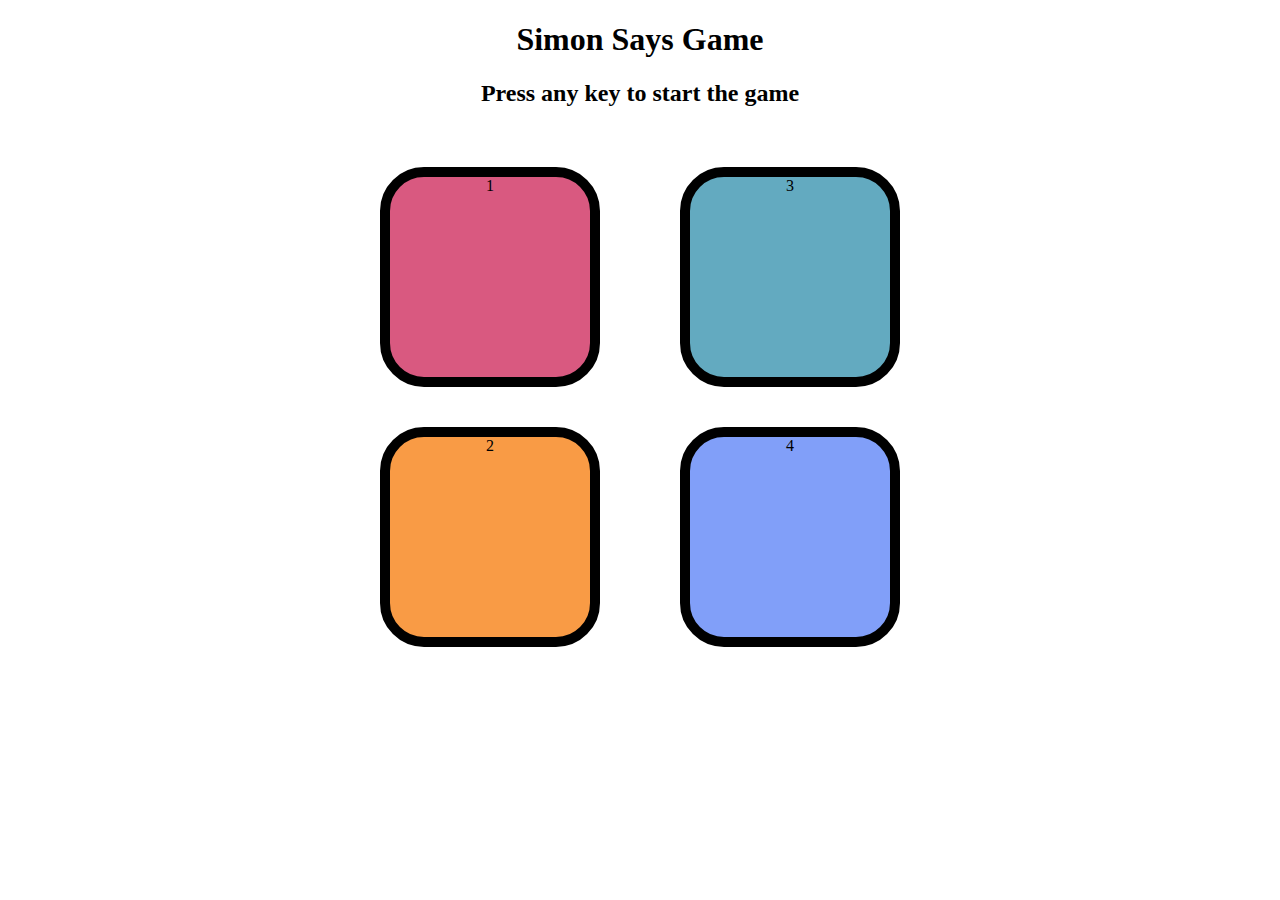
<file: SimonSays/index.html>
<!DOCTYPE html>
<html lang="en">
<head>
    <meta charset="UTF-8">
    <meta name="viewport" content="width=device-width, initial-scale=1.0">
    <title>Simon Says Game</title>
    <link rel="stylesheet" href="style.css">
</head>
<body>
    <h1>Simon Says Game</h1>
    <h2>Press any key to start the game </h2>

    <div class="btn-container">
        <div class="line-one"><div class="btn red" type="button" id="red">1</div>
                            <div class="btn yellow" type="button" id="yellow">2</div>
        </div>
        <div class="line-two"><div class="btn green" type="button" id="green">3</div>
        <div class="btn purple" type="button" id="purple">4</div></div>
        

    </div>
    <script src="app.js"></script>
</body>
</html>
</file>
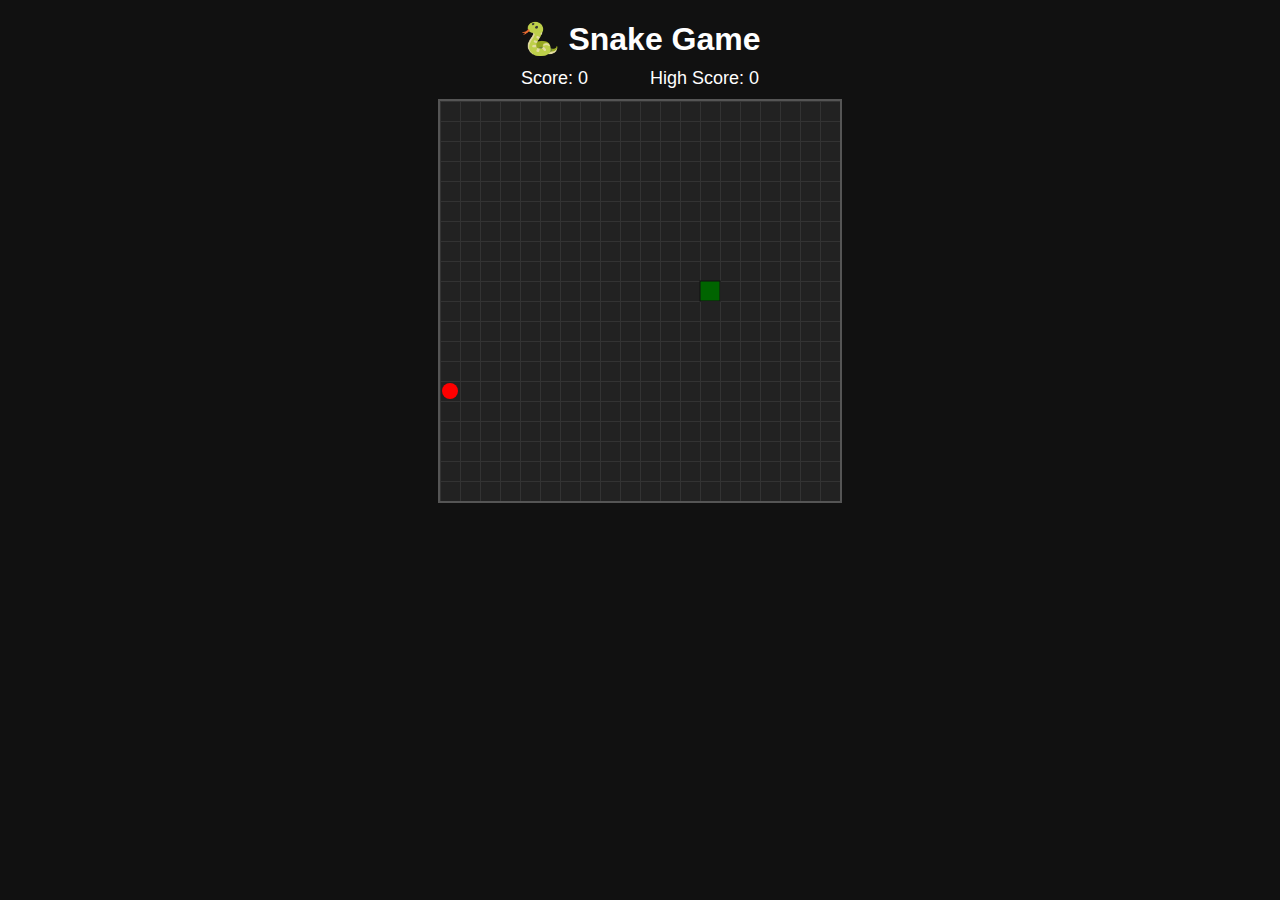
<file: SnakeGame/index.html>
<!DOCTYPE html>
<html lang="en">
<head>
  <meta charset="UTF-8" />
  <meta name="viewport" content="width=device-width, initial-scale=1.0"/>
  <title>Snake Game</title>
  <link rel="stylesheet" href="style.css"/>
</head>
<body>
  <h1>🐍 Snake Game</h1>
  <div class="scoreboard">
    <span id="score">Score: 0</span>
    <span id="highscore">High Score: 0</span>
  </div>

  <canvas id="gameCanvas" width="400" height="400"></canvas>
  
  <div id="gameOverScreen" class="hidden">
    <p>Game Over!</p>
    <p>Press <strong>Space</strong> or <button id="restartBtn">Restart</button></p>
  </div>

  <script src="script.js"></script>
</body>
</html>
</file>
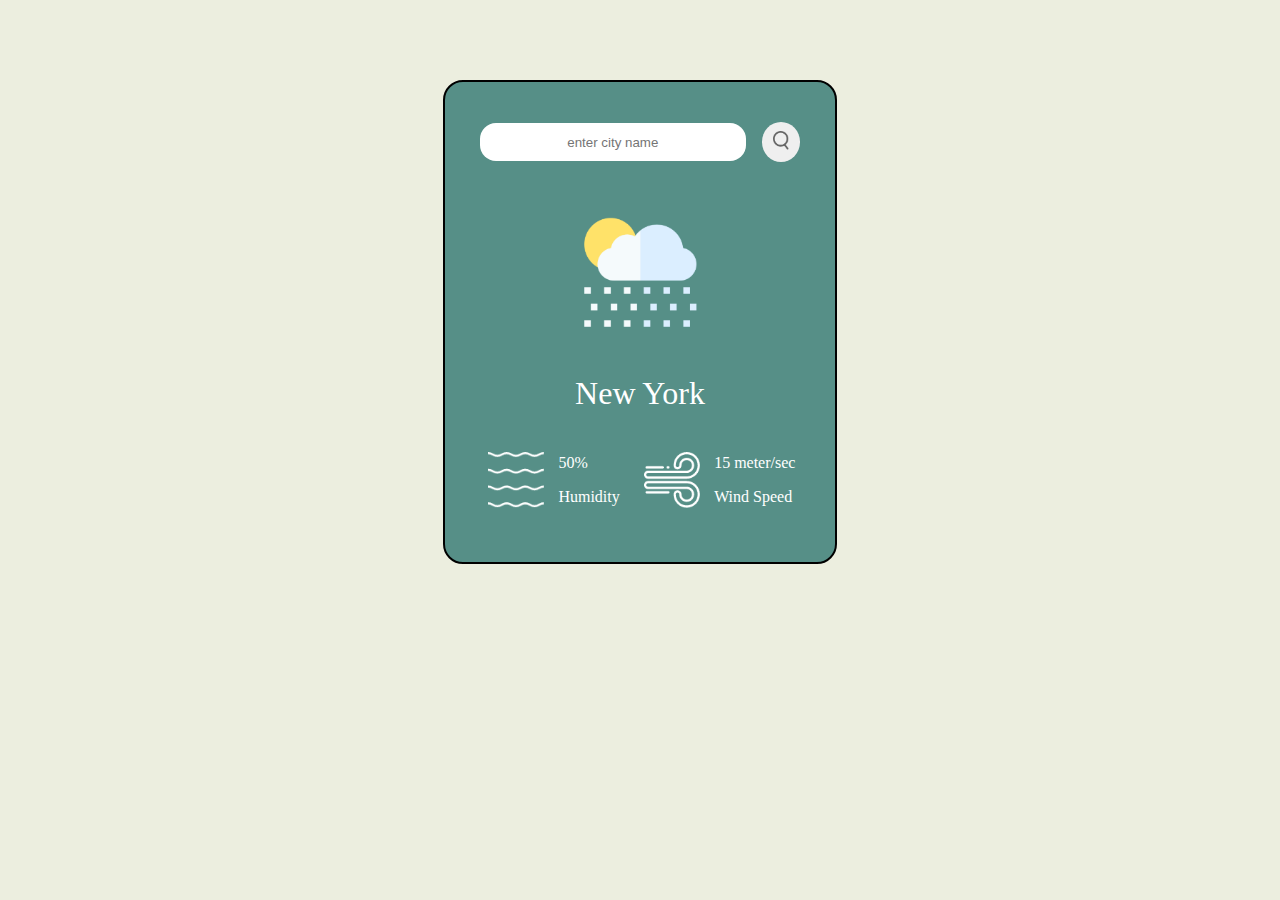
<file: weather/index.html>
<!DOCTYPE html>
<html lang="en">
<head>
    <meta charset="UTF-8">
    <meta name="viewport" content="width=device-width, initial-scale=1.0">
    <title>Weather App</title>
    <link rel="stylesheet" href="style.css">
</head>
<body>
    <div class="weather-div">
        <div class="search">
            <input type="text" placeholder="enter city name" spellcheck="false" id="search-box">
            <button class="search-button"><img src="images/search.png" alt="search"></button>
        </div>
        <div class="weather-info">
            <img src="images/rain.png" alt="" class="weather-icon">
            <h1 class="temp"></h1>
            <h2 class="city">New York</h2>
            <div class="details">
                <div class="col">
                    <img src="images/humidity.png" alt="">
                    <div class="humidity">
                        <p class="humidity-value">50%</p>
                        <p>Humidity</p>
                    </div>
                </div>
                <div class="col">
                    <img src="images/wind.png" alt="">
                    <div class="wind">
                        <p class="wind-value">15 meter/sec</p>
                        <p>Wind Speed</p>
                    </div>
                </div>
            </div>
        </div>
    </div>
</body>
<script src="first.js"></script>
</html>
</file>
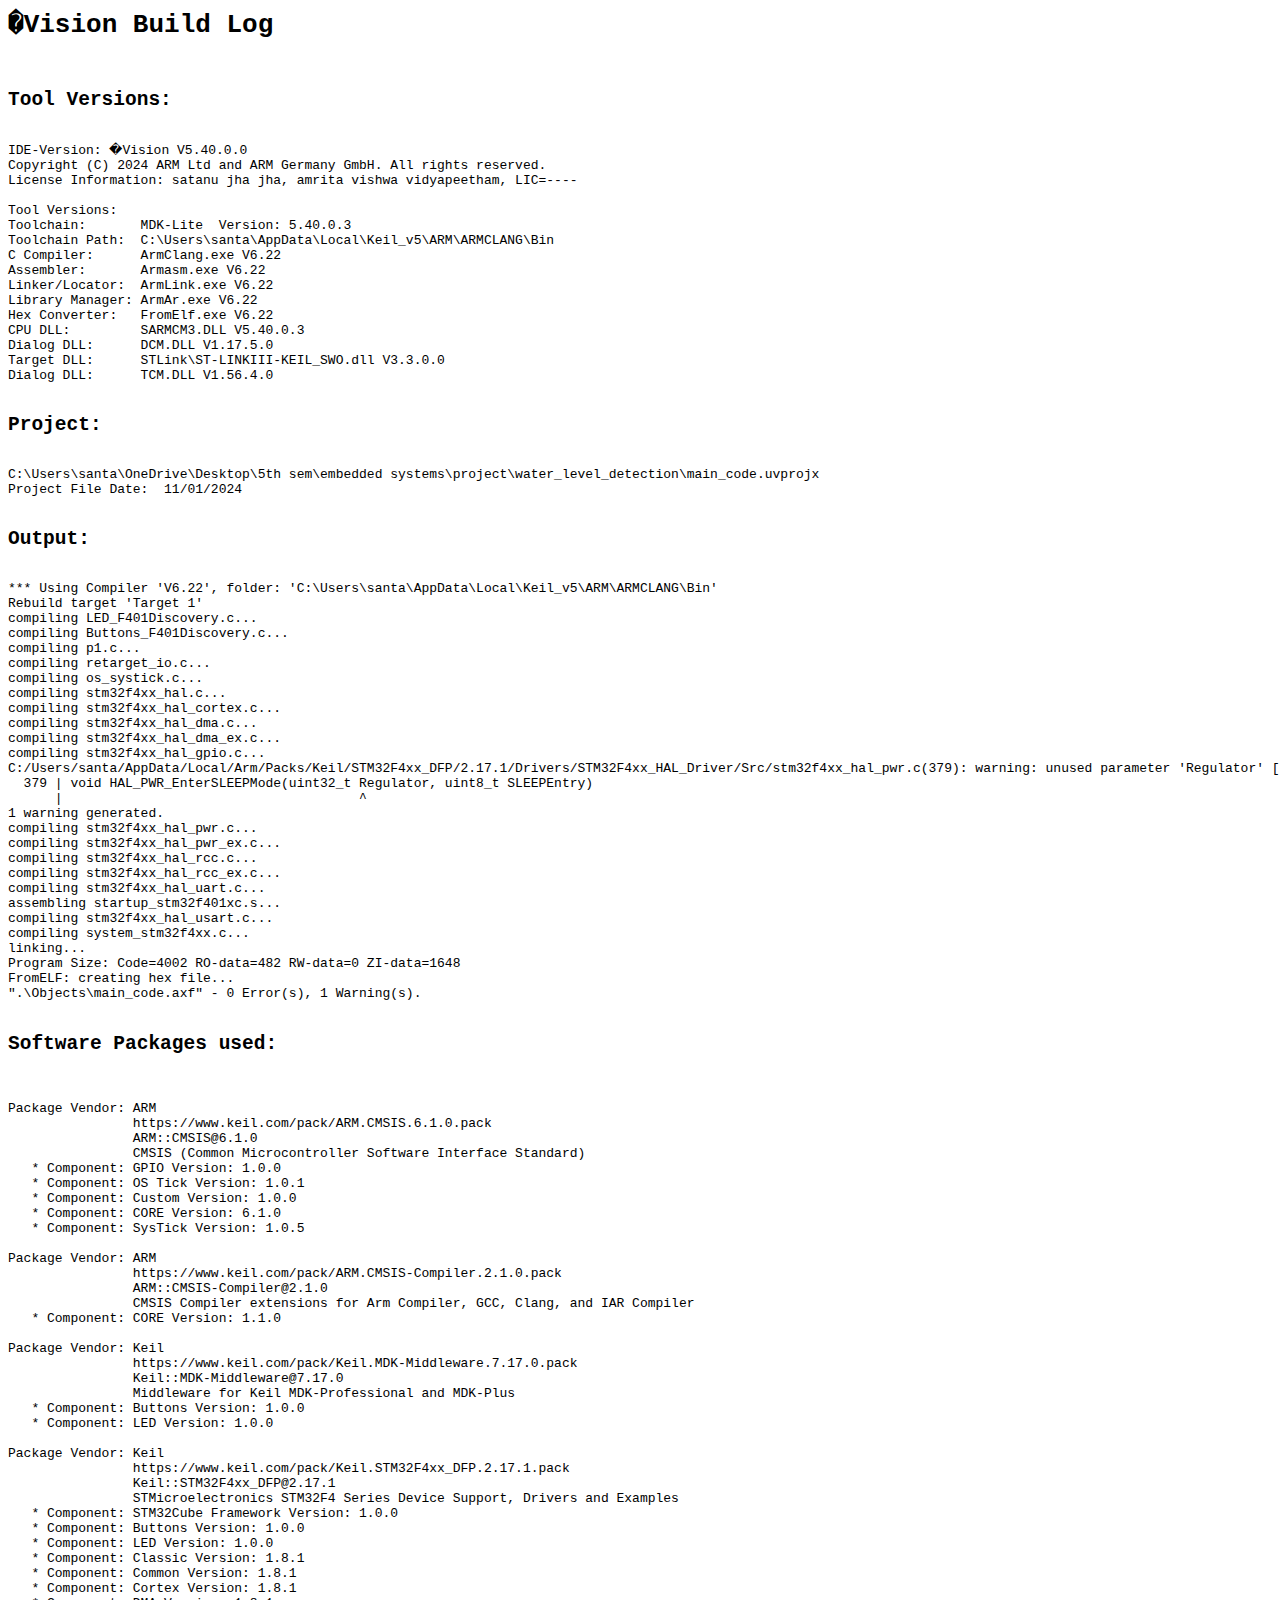
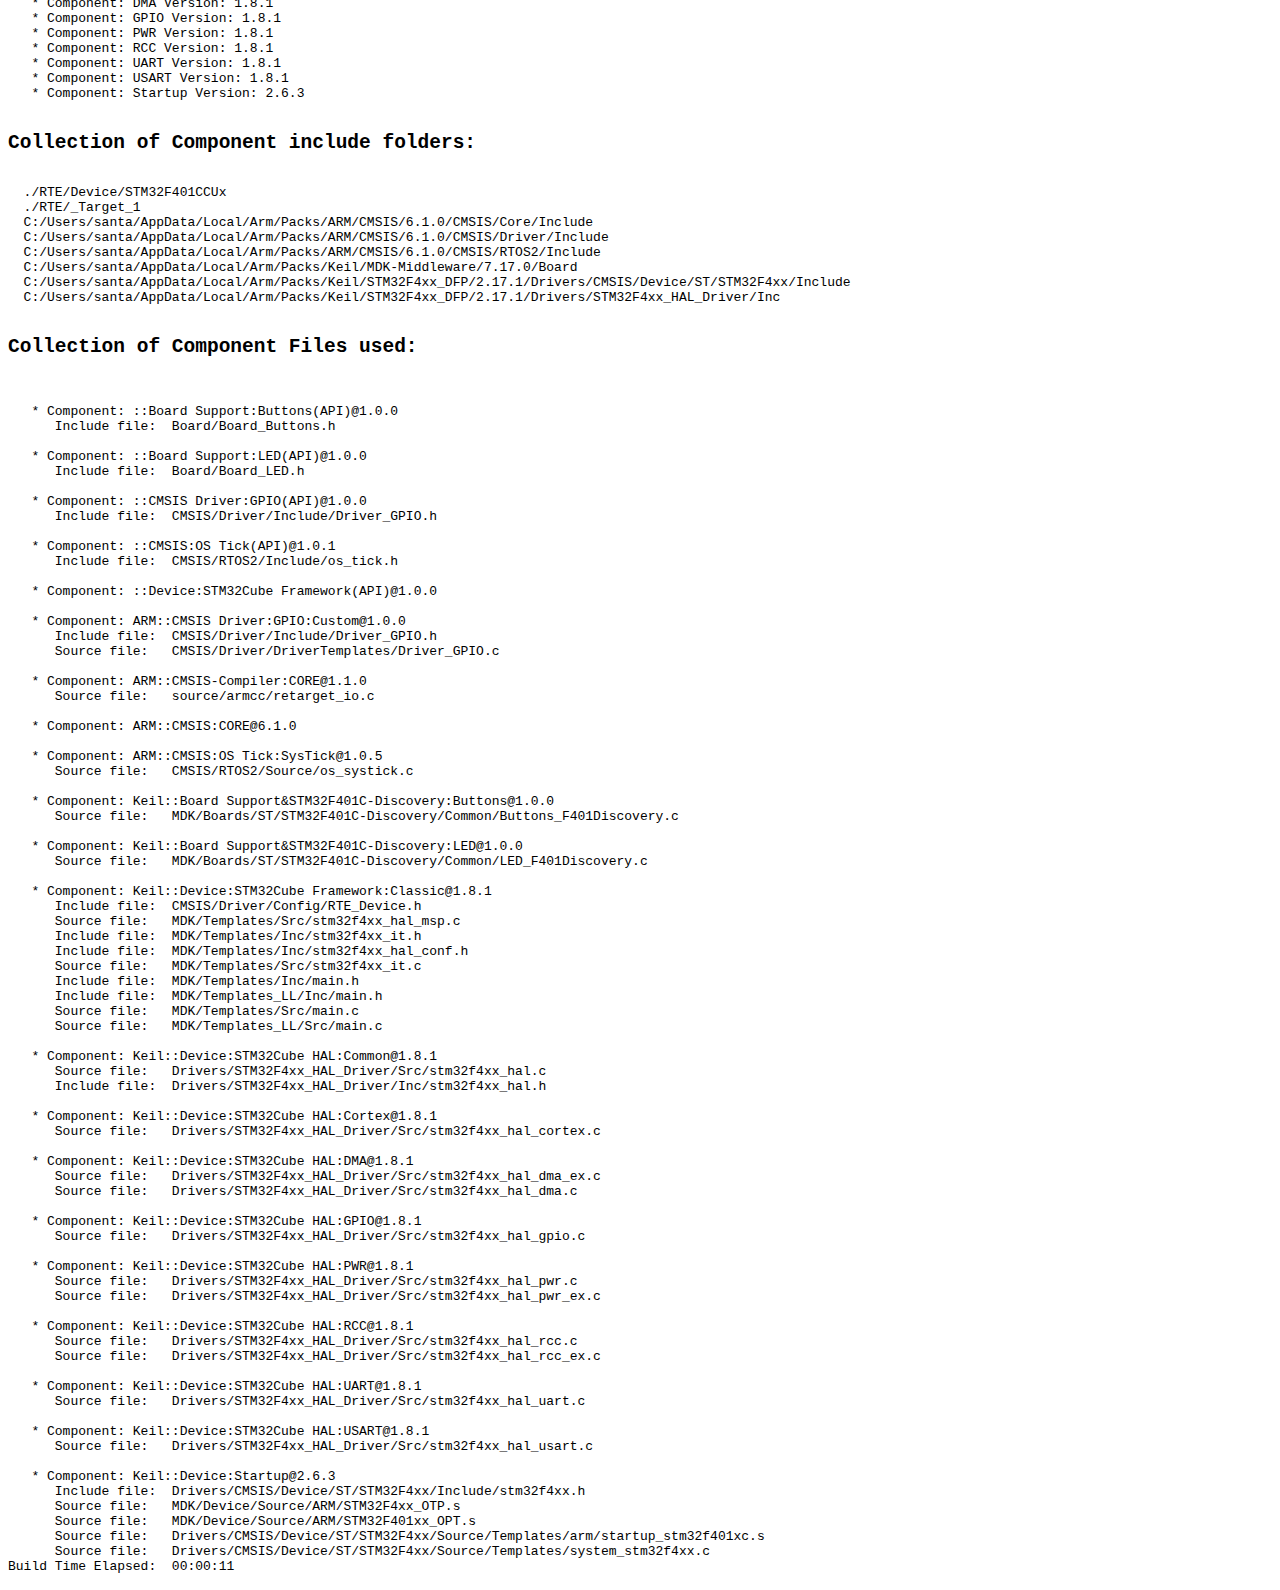
<file: WaterManagementSystem/Objects/main_code.build_log.htm>
<html>
<body>
<pre>
<h1>�Vision Build Log</h1>
<h2>Tool Versions:</h2>
IDE-Version: �Vision V5.40.0.0
Copyright (C) 2024 ARM Ltd and ARM Germany GmbH. All rights reserved.
License Information: satanu jha jha, amrita vishwa vidyapeetham, LIC=----
 
Tool Versions:
Toolchain:       MDK-Lite  Version: 5.40.0.3
Toolchain Path:  C:\Users\santa\AppData\Local\Keil_v5\ARM\ARMCLANG\Bin
C Compiler:      ArmClang.exe V6.22
Assembler:       Armasm.exe V6.22
Linker/Locator:  ArmLink.exe V6.22
Library Manager: ArmAr.exe V6.22
Hex Converter:   FromElf.exe V6.22
CPU DLL:         SARMCM3.DLL V5.40.0.3
Dialog DLL:      DCM.DLL V1.17.5.0
Target DLL:      STLink\ST-LINKIII-KEIL_SWO.dll V3.3.0.0
Dialog DLL:      TCM.DLL V1.56.4.0
 
<h2>Project:</h2>
C:\Users\santa\OneDrive\Desktop\5th sem\embedded systems\project\water_level_detection\main_code.uvprojx
Project File Date:  11/01/2024

<h2>Output:</h2>
*** Using Compiler 'V6.22', folder: 'C:\Users\santa\AppData\Local\Keil_v5\ARM\ARMCLANG\Bin'
Rebuild target 'Target 1'
compiling LED_F401Discovery.c...
compiling Buttons_F401Discovery.c...
compiling p1.c...
compiling retarget_io.c...
compiling os_systick.c...
compiling stm32f4xx_hal.c...
compiling stm32f4xx_hal_cortex.c...
compiling stm32f4xx_hal_dma.c...
compiling stm32f4xx_hal_dma_ex.c...
compiling stm32f4xx_hal_gpio.c...
C:/Users/santa/AppData/Local/Arm/Packs/Keil/STM32F4xx_DFP/2.17.1/Drivers/STM32F4xx_HAL_Driver/Src/stm32f4xx_hal_pwr.c(379): warning: unused parameter 'Regulator' [-Wunused-parameter]
  379 | void HAL_PWR_EnterSLEEPMode(uint32_t Regulator, uint8_t SLEEPEntry)
      |                                      ^
1 warning generated.
compiling stm32f4xx_hal_pwr.c...
compiling stm32f4xx_hal_pwr_ex.c...
compiling stm32f4xx_hal_rcc.c...
compiling stm32f4xx_hal_rcc_ex.c...
compiling stm32f4xx_hal_uart.c...
assembling startup_stm32f401xc.s...
compiling stm32f4xx_hal_usart.c...
compiling system_stm32f4xx.c...
linking...
Program Size: Code=4002 RO-data=482 RW-data=0 ZI-data=1648  
FromELF: creating hex file...
".\Objects\main_code.axf" - 0 Error(s), 1 Warning(s).

<h2>Software Packages used:</h2>

Package Vendor: ARM
                https://www.keil.com/pack/ARM.CMSIS.6.1.0.pack
                ARM::CMSIS@6.1.0
                CMSIS (Common Microcontroller Software Interface Standard)
   * Component: GPIO Version: 1.0.0
   * Component: OS Tick Version: 1.0.1
   * Component: Custom Version: 1.0.0
   * Component: CORE Version: 6.1.0
   * Component: SysTick Version: 1.0.5

Package Vendor: ARM
                https://www.keil.com/pack/ARM.CMSIS-Compiler.2.1.0.pack
                ARM::CMSIS-Compiler@2.1.0
                CMSIS Compiler extensions for Arm Compiler, GCC, Clang, and IAR Compiler
   * Component: CORE Version: 1.1.0

Package Vendor: Keil
                https://www.keil.com/pack/Keil.MDK-Middleware.7.17.0.pack
                Keil::MDK-Middleware@7.17.0
                Middleware for Keil MDK-Professional and MDK-Plus
   * Component: Buttons Version: 1.0.0
   * Component: LED Version: 1.0.0

Package Vendor: Keil
                https://www.keil.com/pack/Keil.STM32F4xx_DFP.2.17.1.pack
                Keil::STM32F4xx_DFP@2.17.1
                STMicroelectronics STM32F4 Series Device Support, Drivers and Examples
   * Component: STM32Cube Framework Version: 1.0.0
   * Component: Buttons Version: 1.0.0
   * Component: LED Version: 1.0.0
   * Component: Classic Version: 1.8.1
   * Component: Common Version: 1.8.1
   * Component: Cortex Version: 1.8.1
   * Component: DMA Version: 1.8.1
   * Component: GPIO Version: 1.8.1
   * Component: PWR Version: 1.8.1
   * Component: RCC Version: 1.8.1
   * Component: UART Version: 1.8.1
   * Component: USART Version: 1.8.1
   * Component: Startup Version: 2.6.3

<h2>Collection of Component include folders:</h2>
  ./RTE/Device/STM32F401CCUx
  ./RTE/_Target_1
  C:/Users/santa/AppData/Local/Arm/Packs/ARM/CMSIS/6.1.0/CMSIS/Core/Include
  C:/Users/santa/AppData/Local/Arm/Packs/ARM/CMSIS/6.1.0/CMSIS/Driver/Include
  C:/Users/santa/AppData/Local/Arm/Packs/ARM/CMSIS/6.1.0/CMSIS/RTOS2/Include
  C:/Users/santa/AppData/Local/Arm/Packs/Keil/MDK-Middleware/7.17.0/Board
  C:/Users/santa/AppData/Local/Arm/Packs/Keil/STM32F4xx_DFP/2.17.1/Drivers/CMSIS/Device/ST/STM32F4xx/Include
  C:/Users/santa/AppData/Local/Arm/Packs/Keil/STM32F4xx_DFP/2.17.1/Drivers/STM32F4xx_HAL_Driver/Inc

<h2>Collection of Component Files used:</h2>

   * Component: ::Board Support:Buttons(API)@1.0.0
      Include file:  Board/Board_Buttons.h

   * Component: ::Board Support:LED(API)@1.0.0
      Include file:  Board/Board_LED.h

   * Component: ::CMSIS Driver:GPIO(API)@1.0.0
      Include file:  CMSIS/Driver/Include/Driver_GPIO.h

   * Component: ::CMSIS:OS Tick(API)@1.0.1
      Include file:  CMSIS/RTOS2/Include/os_tick.h

   * Component: ::Device:STM32Cube Framework(API)@1.0.0

   * Component: ARM::CMSIS Driver:GPIO:Custom@1.0.0
      Include file:  CMSIS/Driver/Include/Driver_GPIO.h
      Source file:   CMSIS/Driver/DriverTemplates/Driver_GPIO.c

   * Component: ARM::CMSIS-Compiler:CORE@1.1.0
      Source file:   source/armcc/retarget_io.c

   * Component: ARM::CMSIS:CORE@6.1.0

   * Component: ARM::CMSIS:OS Tick:SysTick@1.0.5
      Source file:   CMSIS/RTOS2/Source/os_systick.c

   * Component: Keil::Board Support&STM32F401C-Discovery:Buttons@1.0.0
      Source file:   MDK/Boards/ST/STM32F401C-Discovery/Common/Buttons_F401Discovery.c

   * Component: Keil::Board Support&STM32F401C-Discovery:LED@1.0.0
      Source file:   MDK/Boards/ST/STM32F401C-Discovery/Common/LED_F401Discovery.c

   * Component: Keil::Device:STM32Cube Framework:Classic@1.8.1
      Include file:  CMSIS/Driver/Config/RTE_Device.h
      Source file:   MDK/Templates/Src/stm32f4xx_hal_msp.c
      Include file:  MDK/Templates/Inc/stm32f4xx_it.h
      Include file:  MDK/Templates/Inc/stm32f4xx_hal_conf.h
      Source file:   MDK/Templates/Src/stm32f4xx_it.c
      Include file:  MDK/Templates/Inc/main.h
      Include file:  MDK/Templates_LL/Inc/main.h
      Source file:   MDK/Templates/Src/main.c
      Source file:   MDK/Templates_LL/Src/main.c

   * Component: Keil::Device:STM32Cube HAL:Common@1.8.1
      Source file:   Drivers/STM32F4xx_HAL_Driver/Src/stm32f4xx_hal.c
      Include file:  Drivers/STM32F4xx_HAL_Driver/Inc/stm32f4xx_hal.h

   * Component: Keil::Device:STM32Cube HAL:Cortex@1.8.1
      Source file:   Drivers/STM32F4xx_HAL_Driver/Src/stm32f4xx_hal_cortex.c

   * Component: Keil::Device:STM32Cube HAL:DMA@1.8.1
      Source file:   Drivers/STM32F4xx_HAL_Driver/Src/stm32f4xx_hal_dma_ex.c
      Source file:   Drivers/STM32F4xx_HAL_Driver/Src/stm32f4xx_hal_dma.c

   * Component: Keil::Device:STM32Cube HAL:GPIO@1.8.1
      Source file:   Drivers/STM32F4xx_HAL_Driver/Src/stm32f4xx_hal_gpio.c

   * Component: Keil::Device:STM32Cube HAL:PWR@1.8.1
      Source file:   Drivers/STM32F4xx_HAL_Driver/Src/stm32f4xx_hal_pwr.c
      Source file:   Drivers/STM32F4xx_HAL_Driver/Src/stm32f4xx_hal_pwr_ex.c

   * Component: Keil::Device:STM32Cube HAL:RCC@1.8.1
      Source file:   Drivers/STM32F4xx_HAL_Driver/Src/stm32f4xx_hal_rcc.c
      Source file:   Drivers/STM32F4xx_HAL_Driver/Src/stm32f4xx_hal_rcc_ex.c

   * Component: Keil::Device:STM32Cube HAL:UART@1.8.1
      Source file:   Drivers/STM32F4xx_HAL_Driver/Src/stm32f4xx_hal_uart.c

   * Component: Keil::Device:STM32Cube HAL:USART@1.8.1
      Source file:   Drivers/STM32F4xx_HAL_Driver/Src/stm32f4xx_hal_usart.c

   * Component: Keil::Device:Startup@2.6.3
      Include file:  Drivers/CMSIS/Device/ST/STM32F4xx/Include/stm32f4xx.h
      Source file:   MDK/Device/Source/ARM/STM32F4xx_OTP.s
      Source file:   MDK/Device/Source/ARM/STM32F401xx_OPT.s
      Source file:   Drivers/CMSIS/Device/ST/STM32F4xx/Source/Templates/arm/startup_stm32f401xc.s
      Source file:   Drivers/CMSIS/Device/ST/STM32F4xx/Source/Templates/system_stm32f4xx.c
Build Time Elapsed:  00:00:11
</pre>
</body>
</html>
</file>
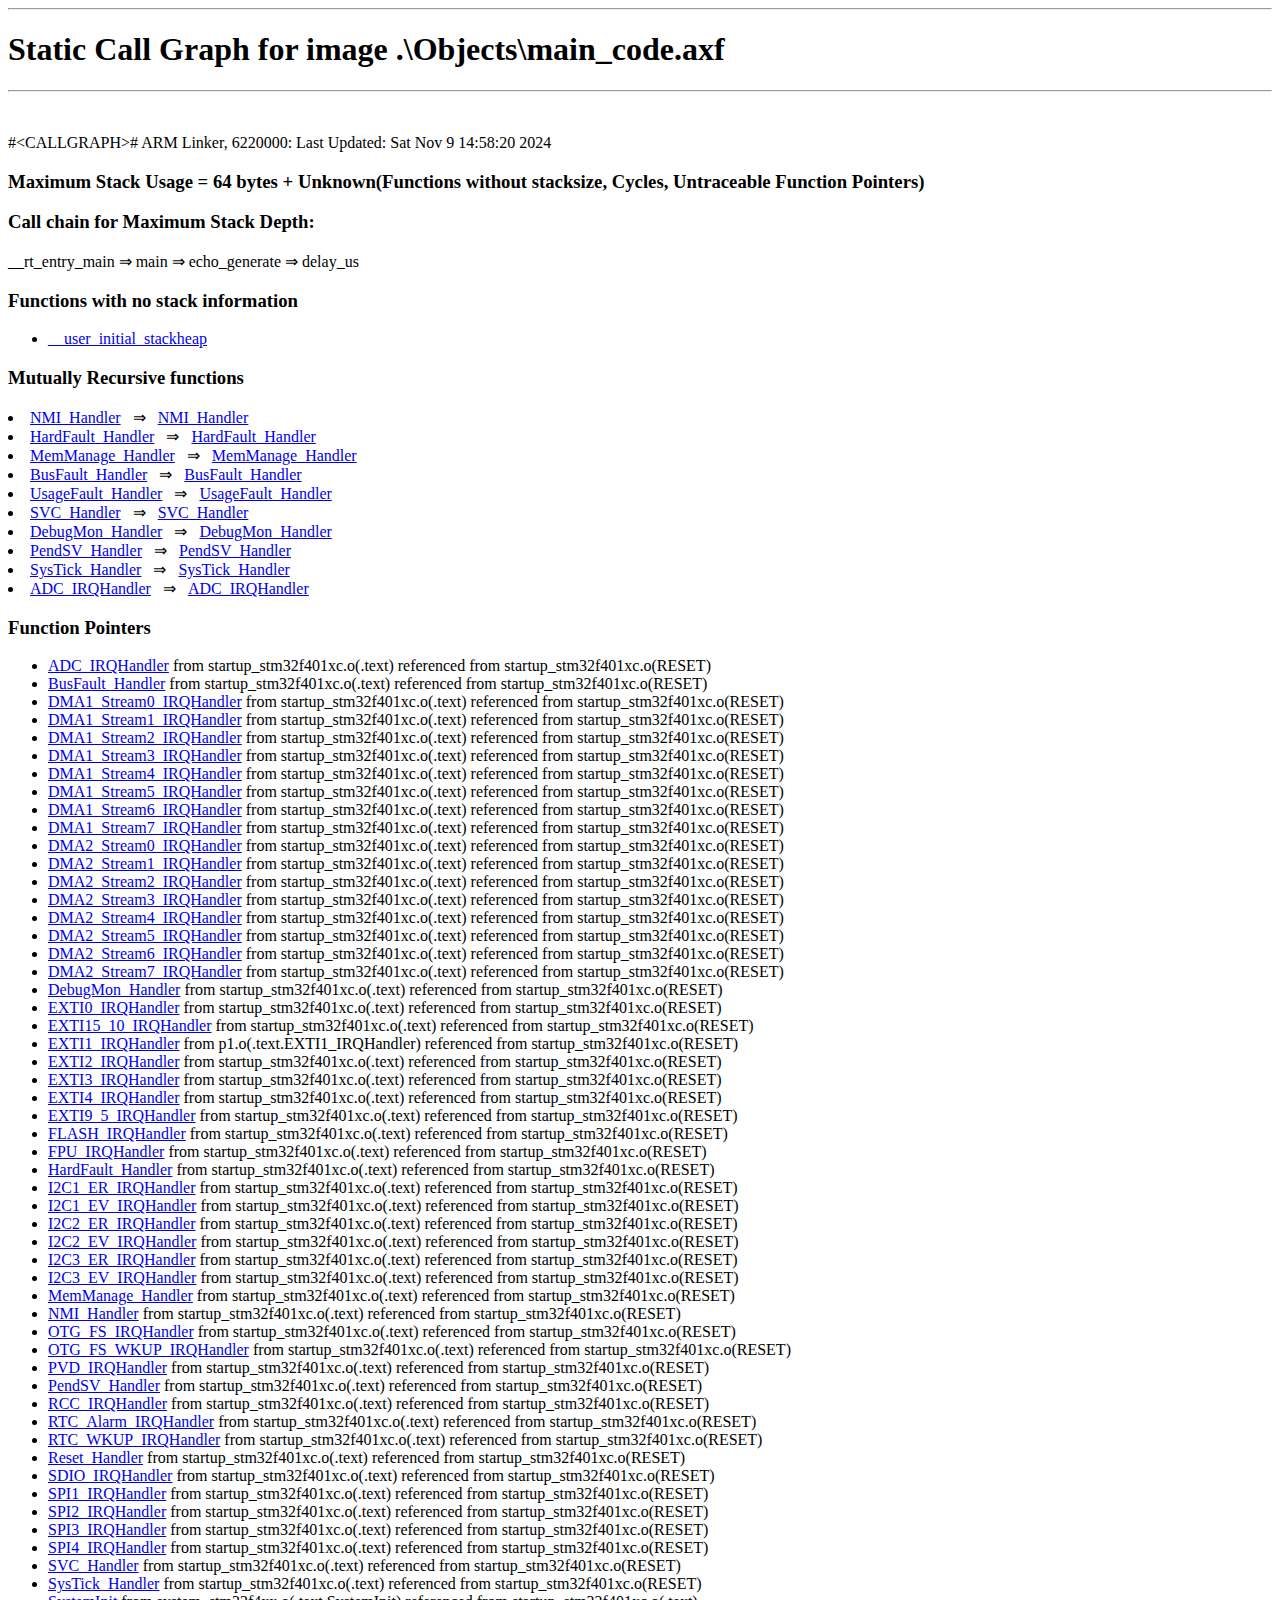
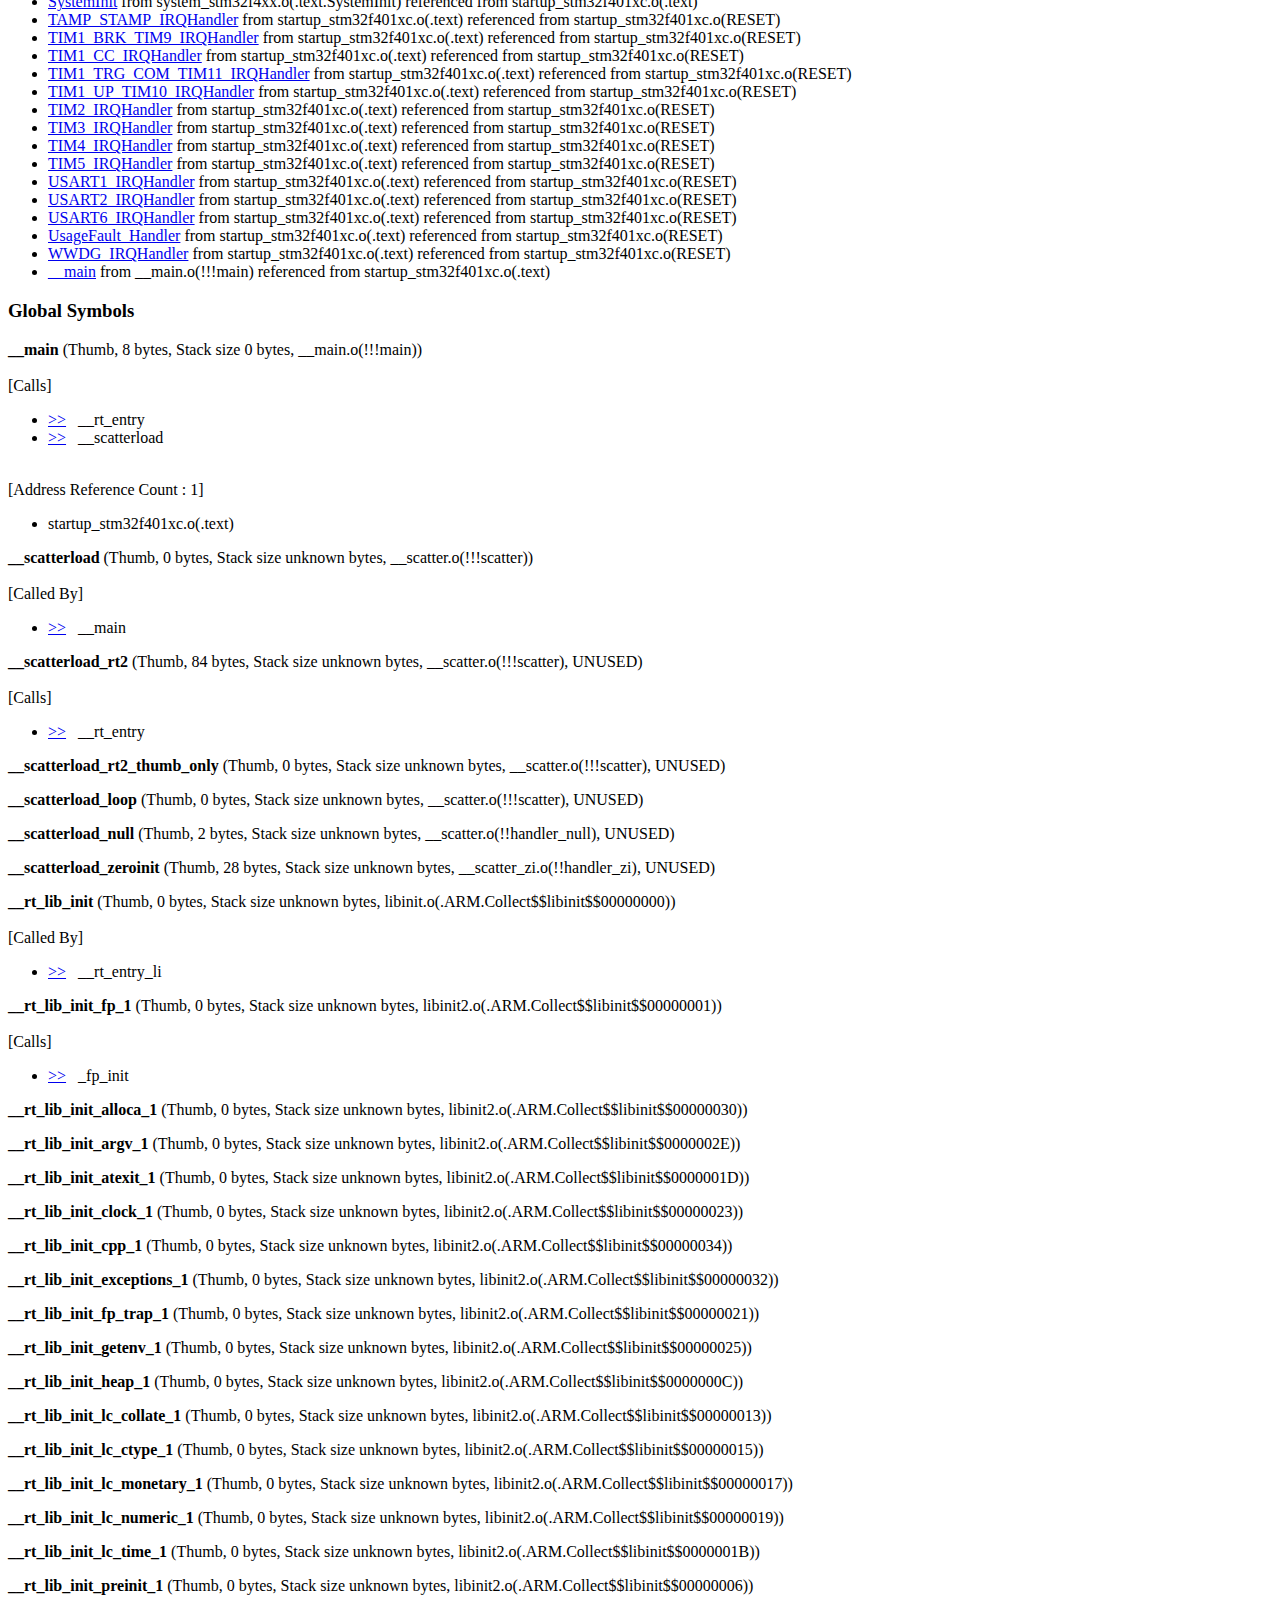
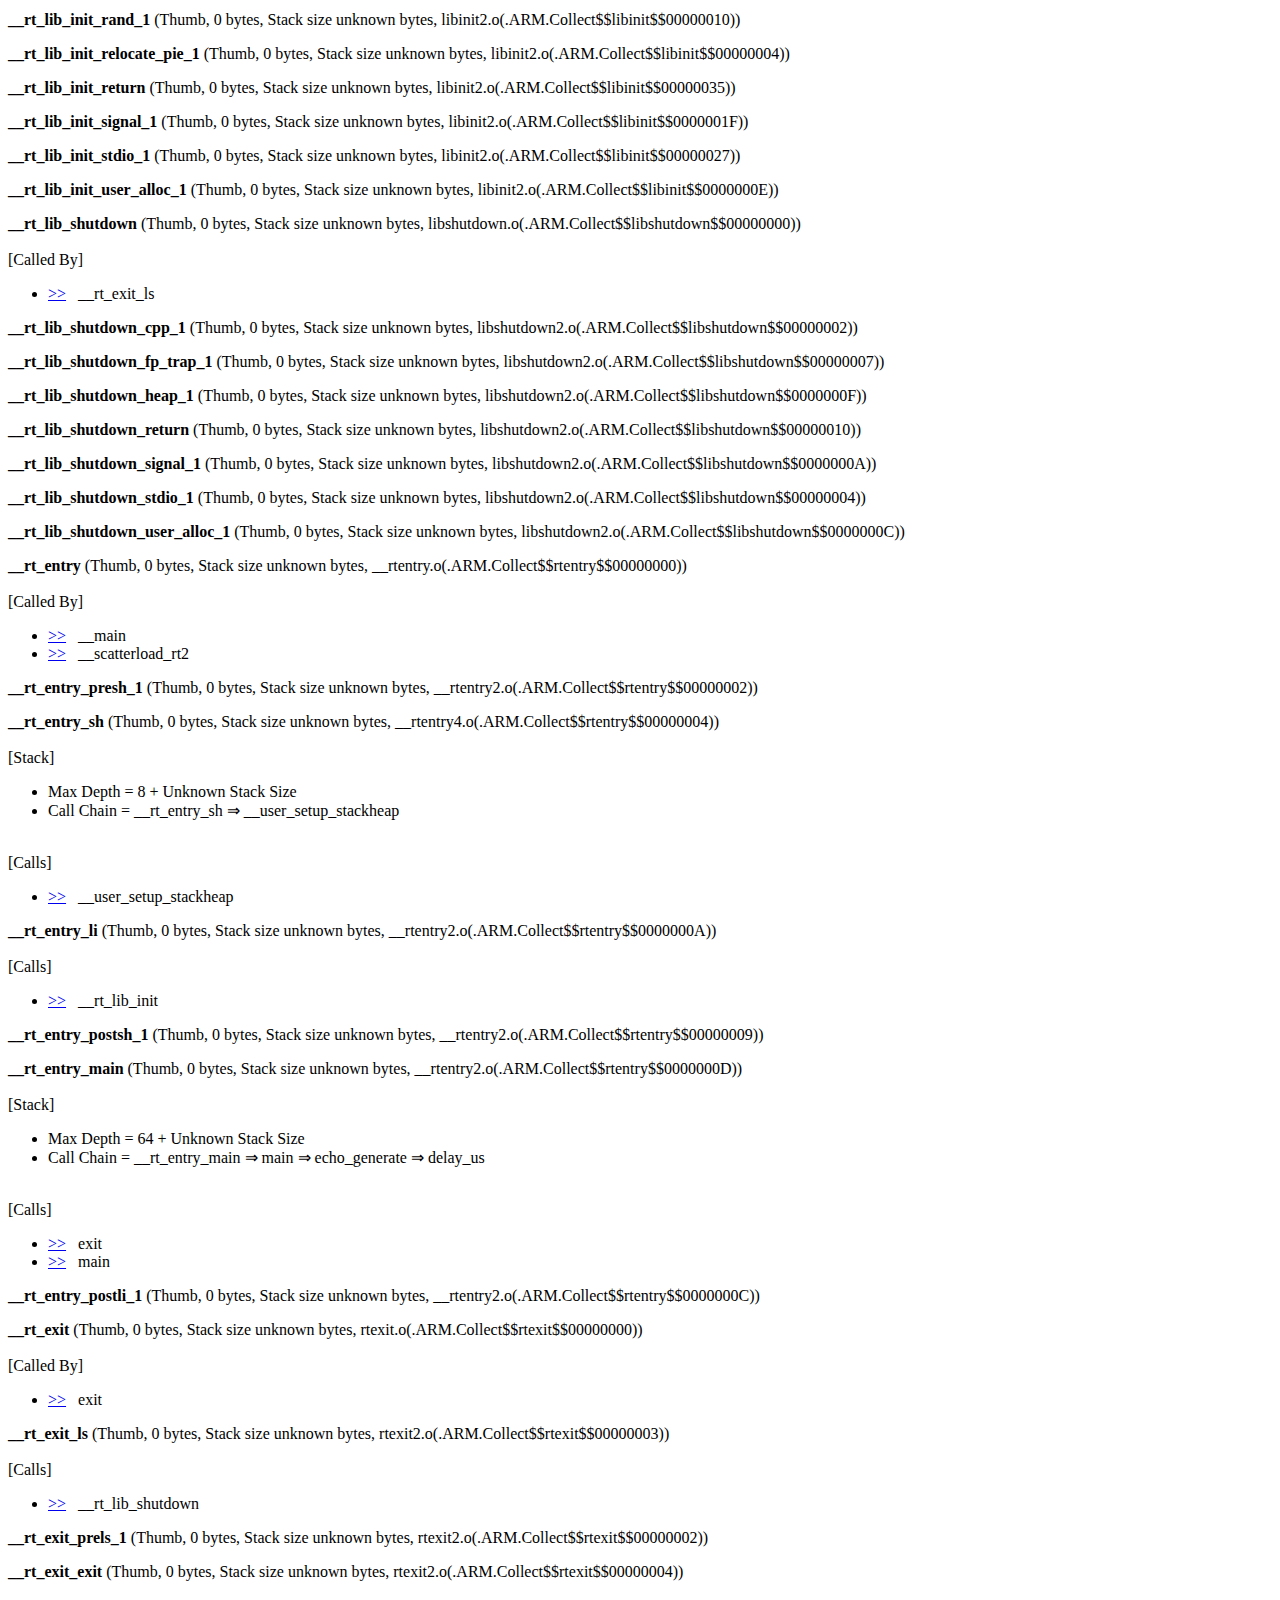
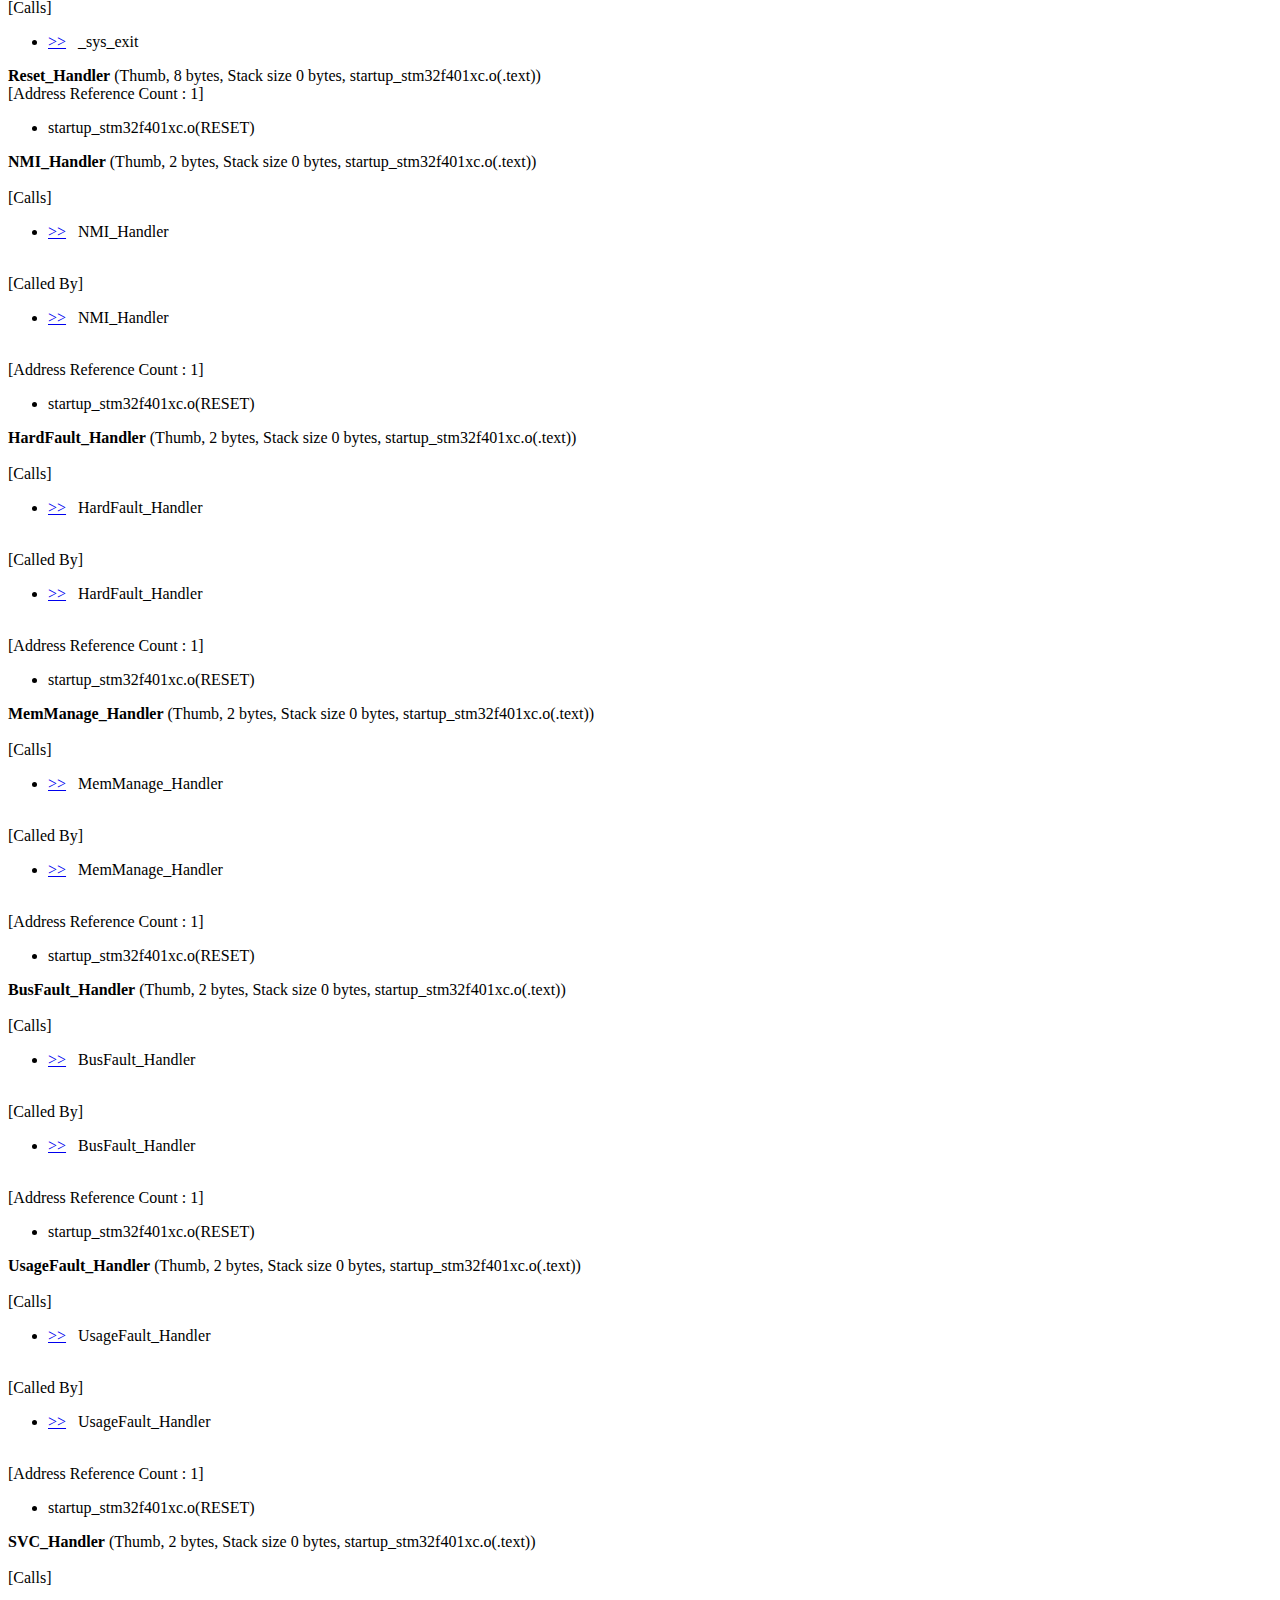
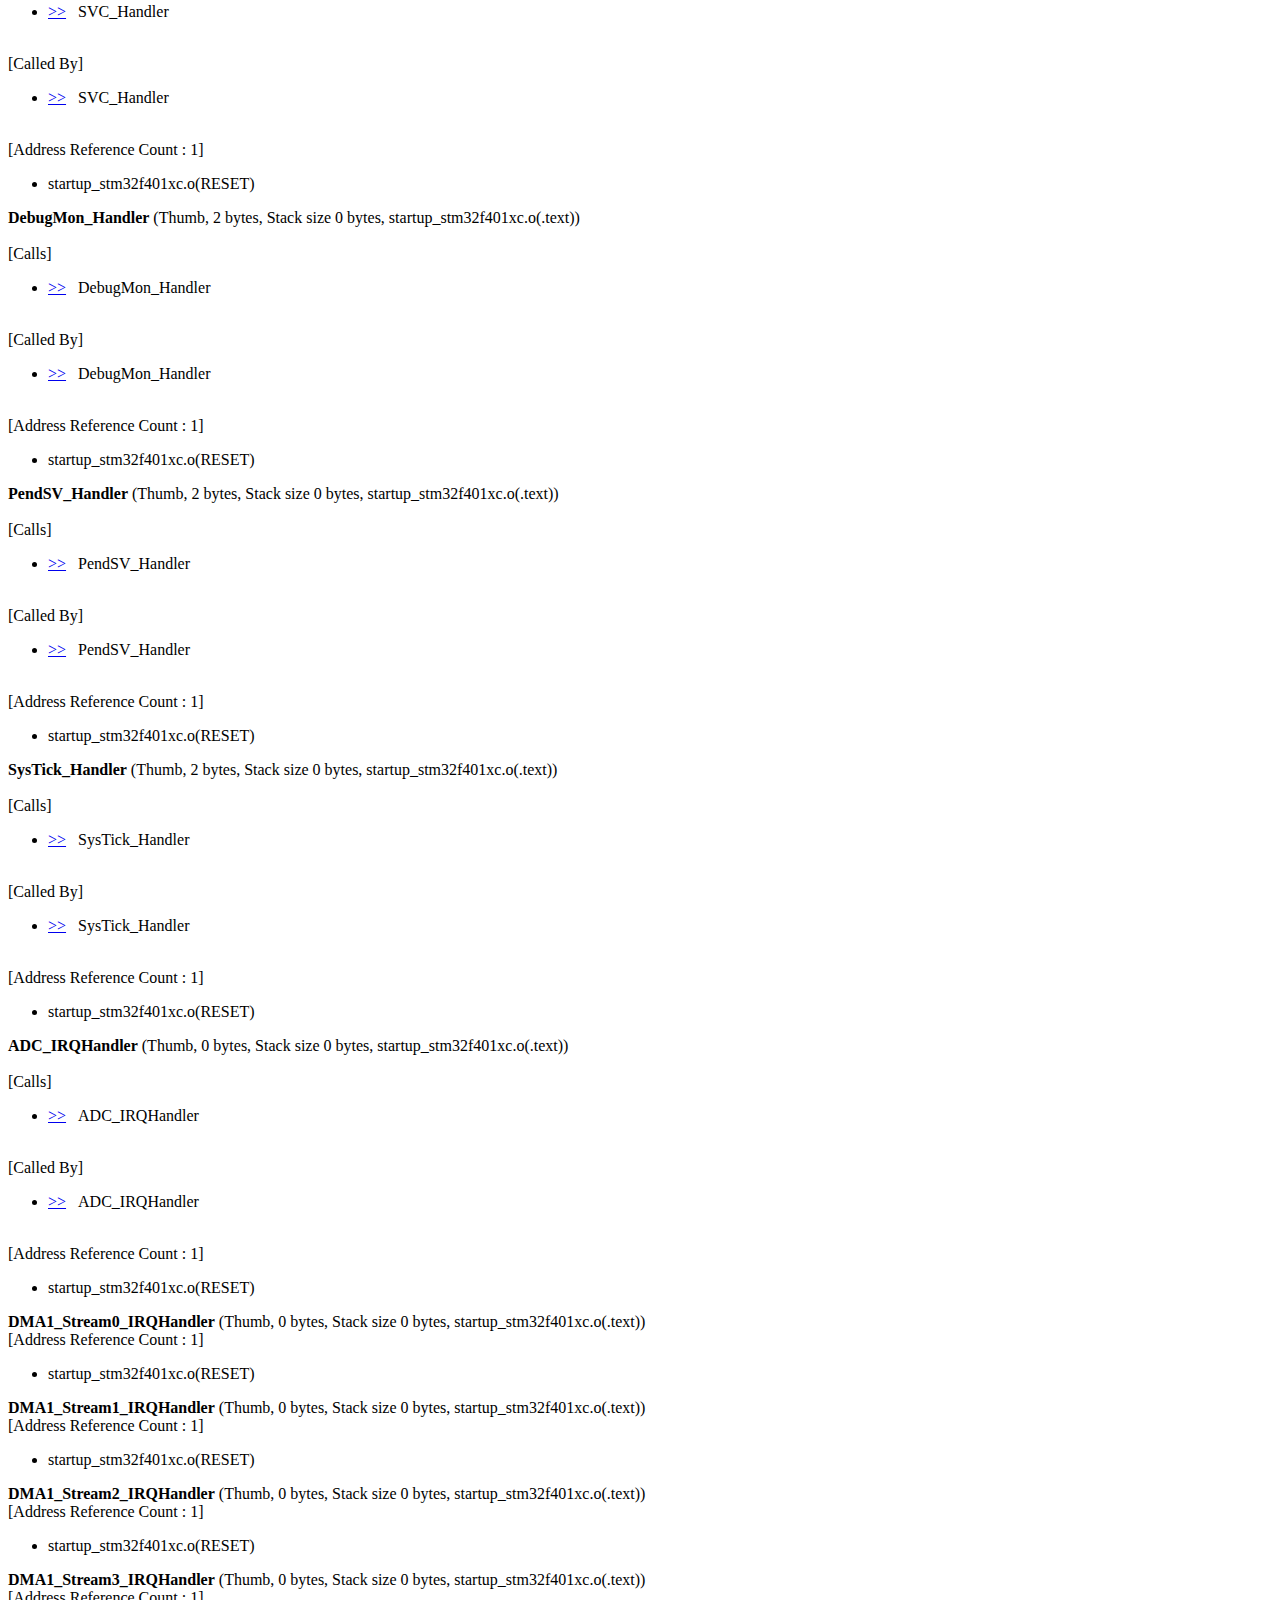
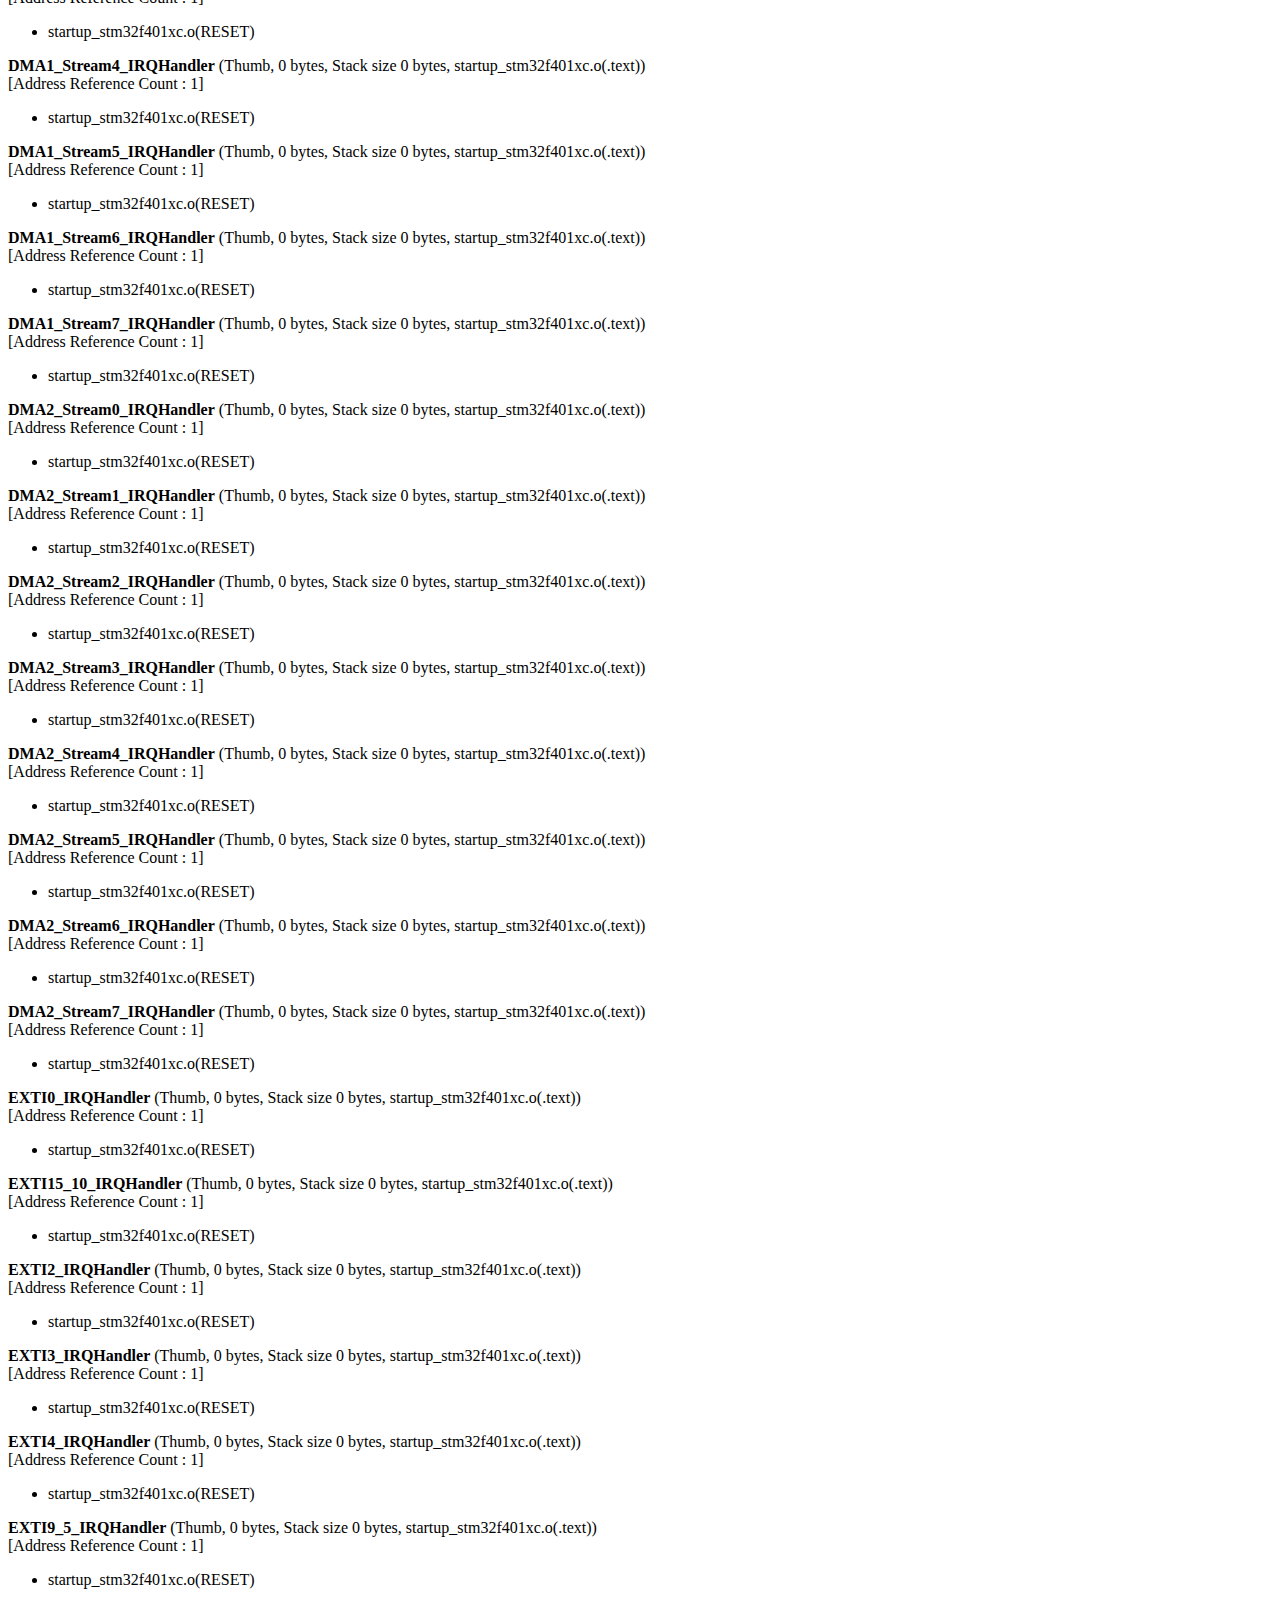
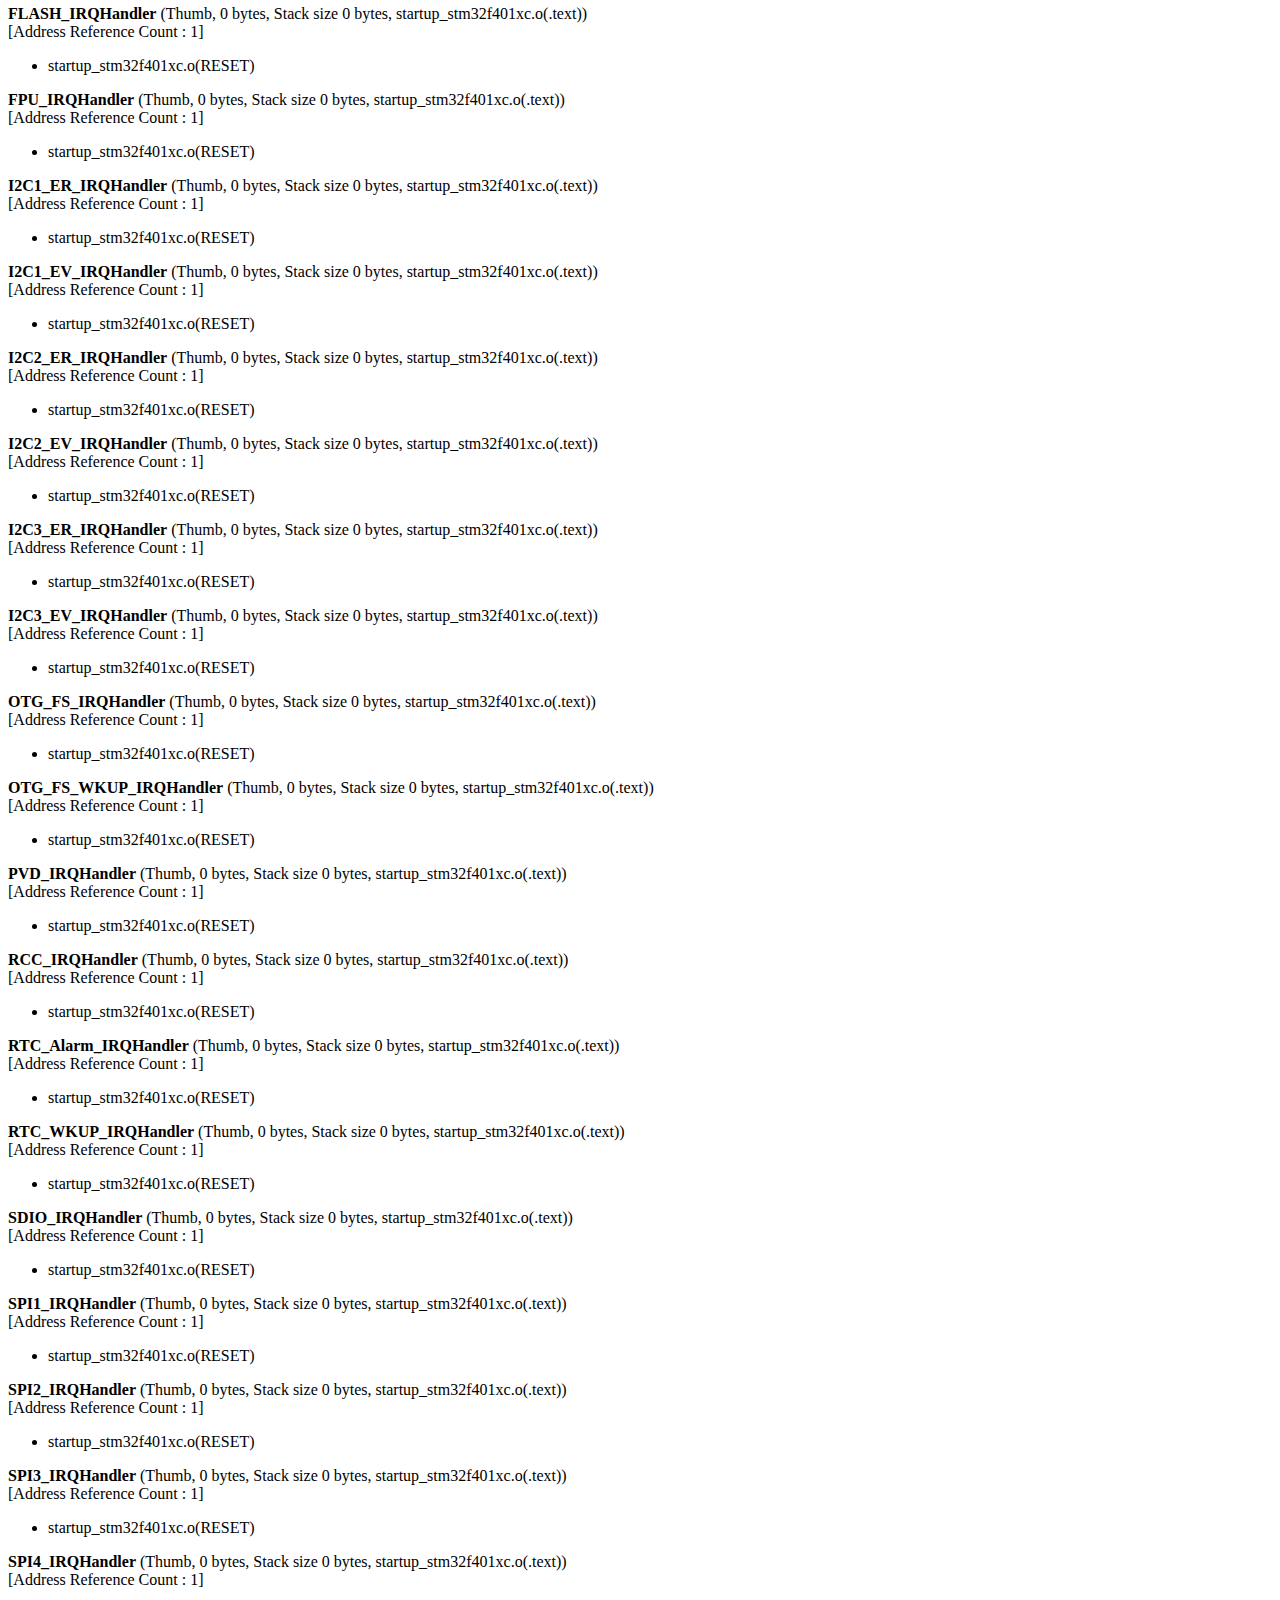
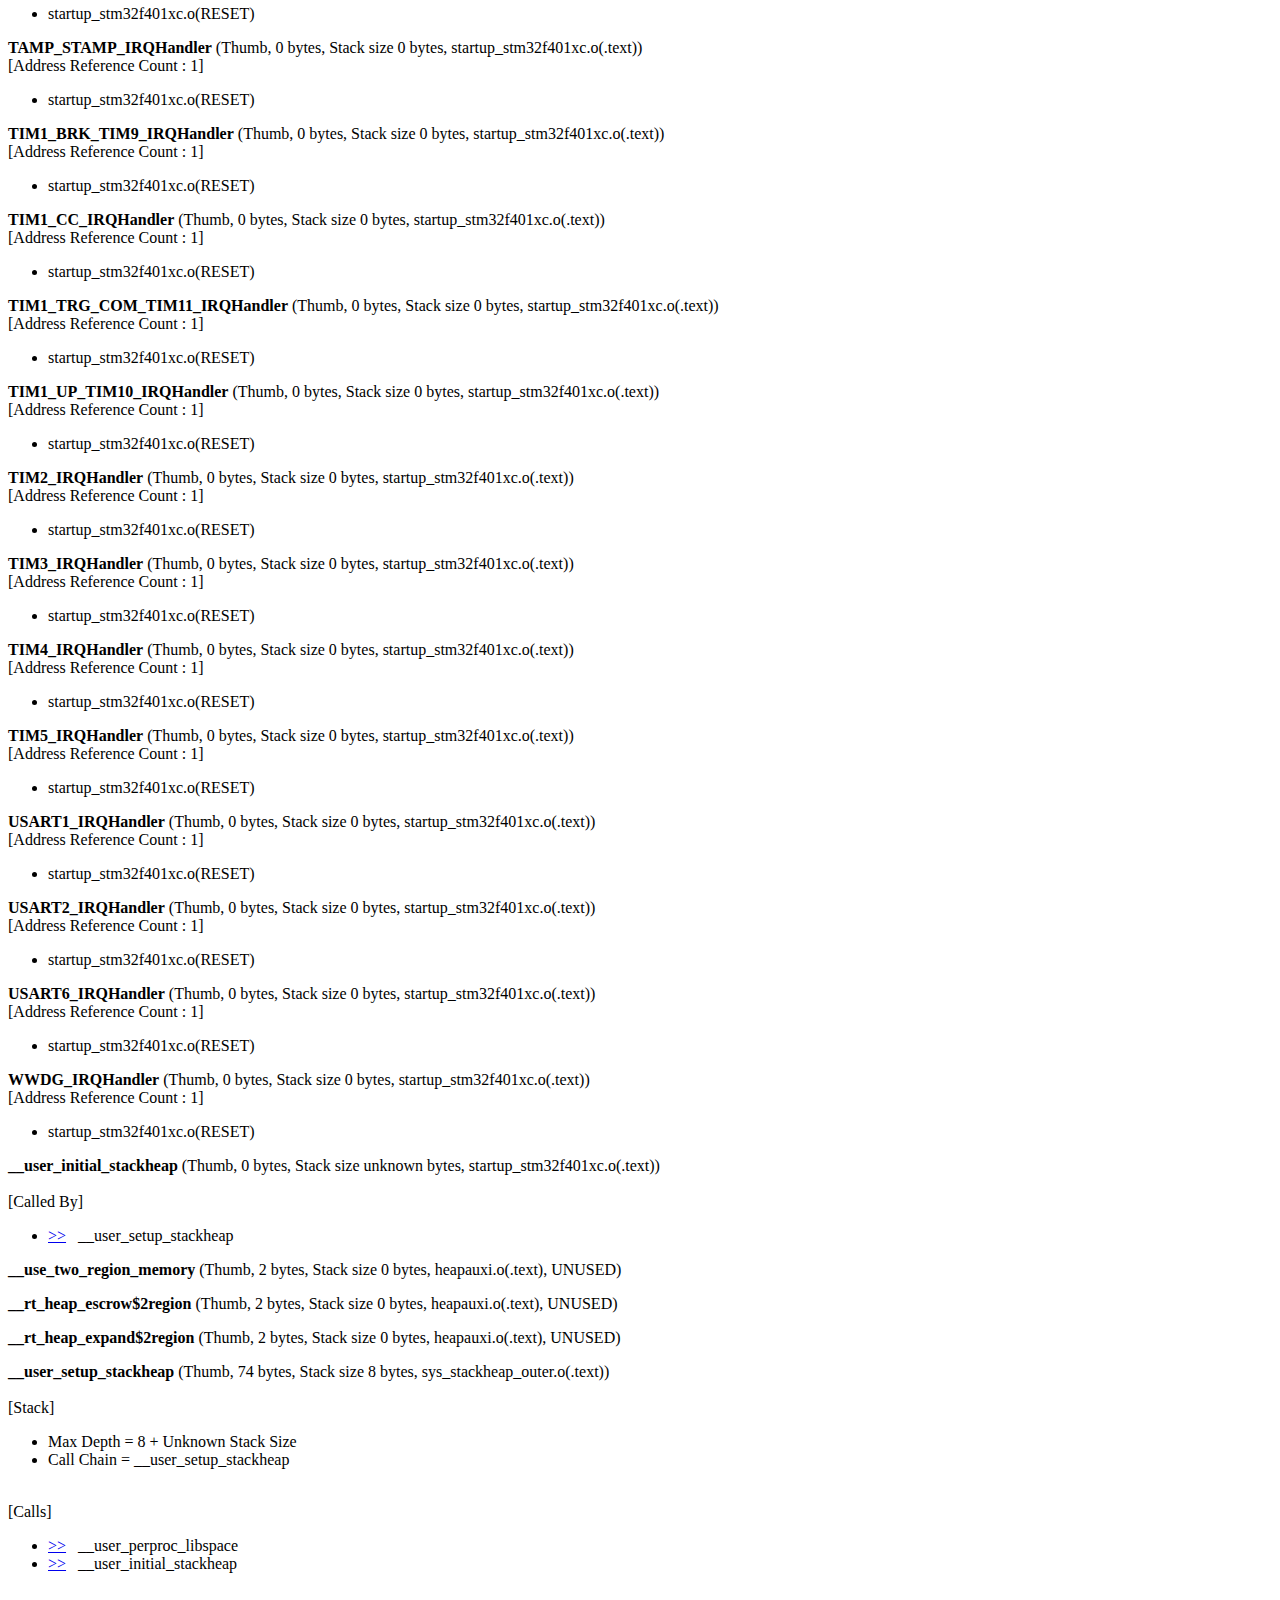
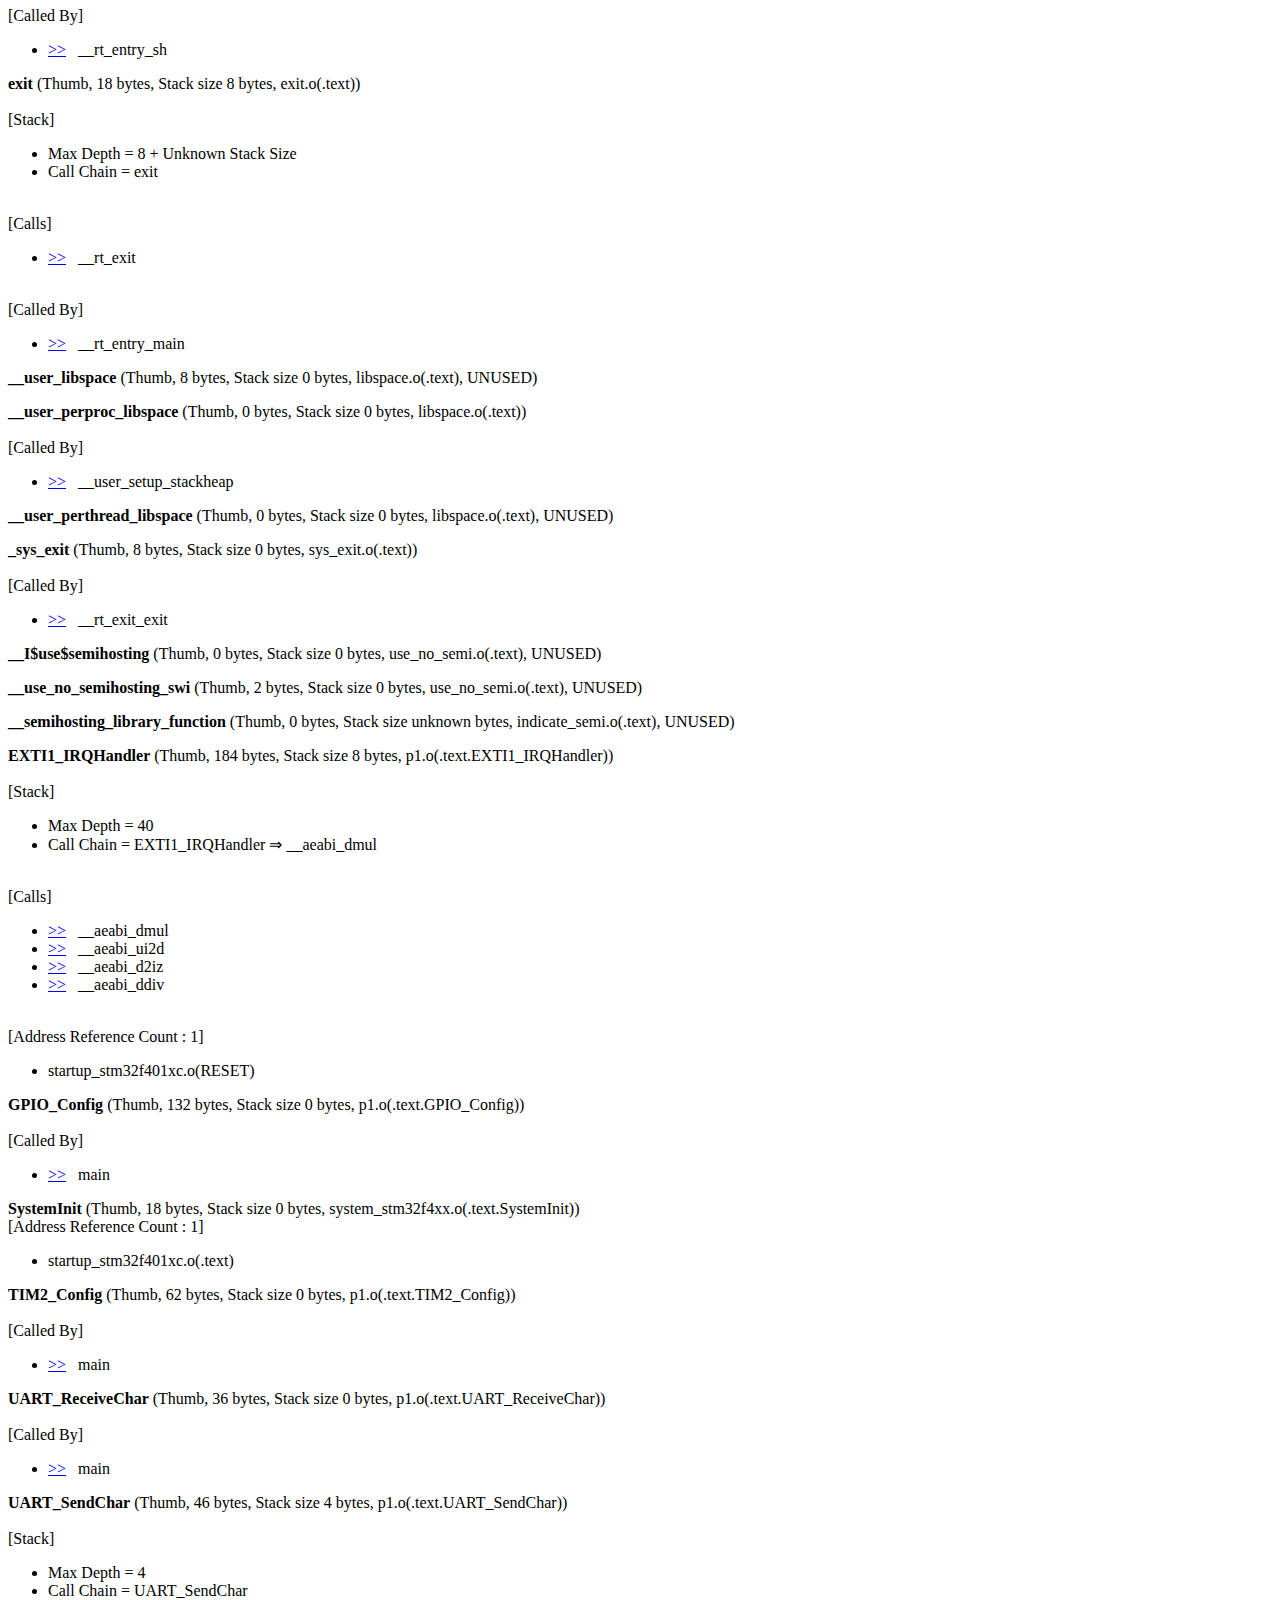
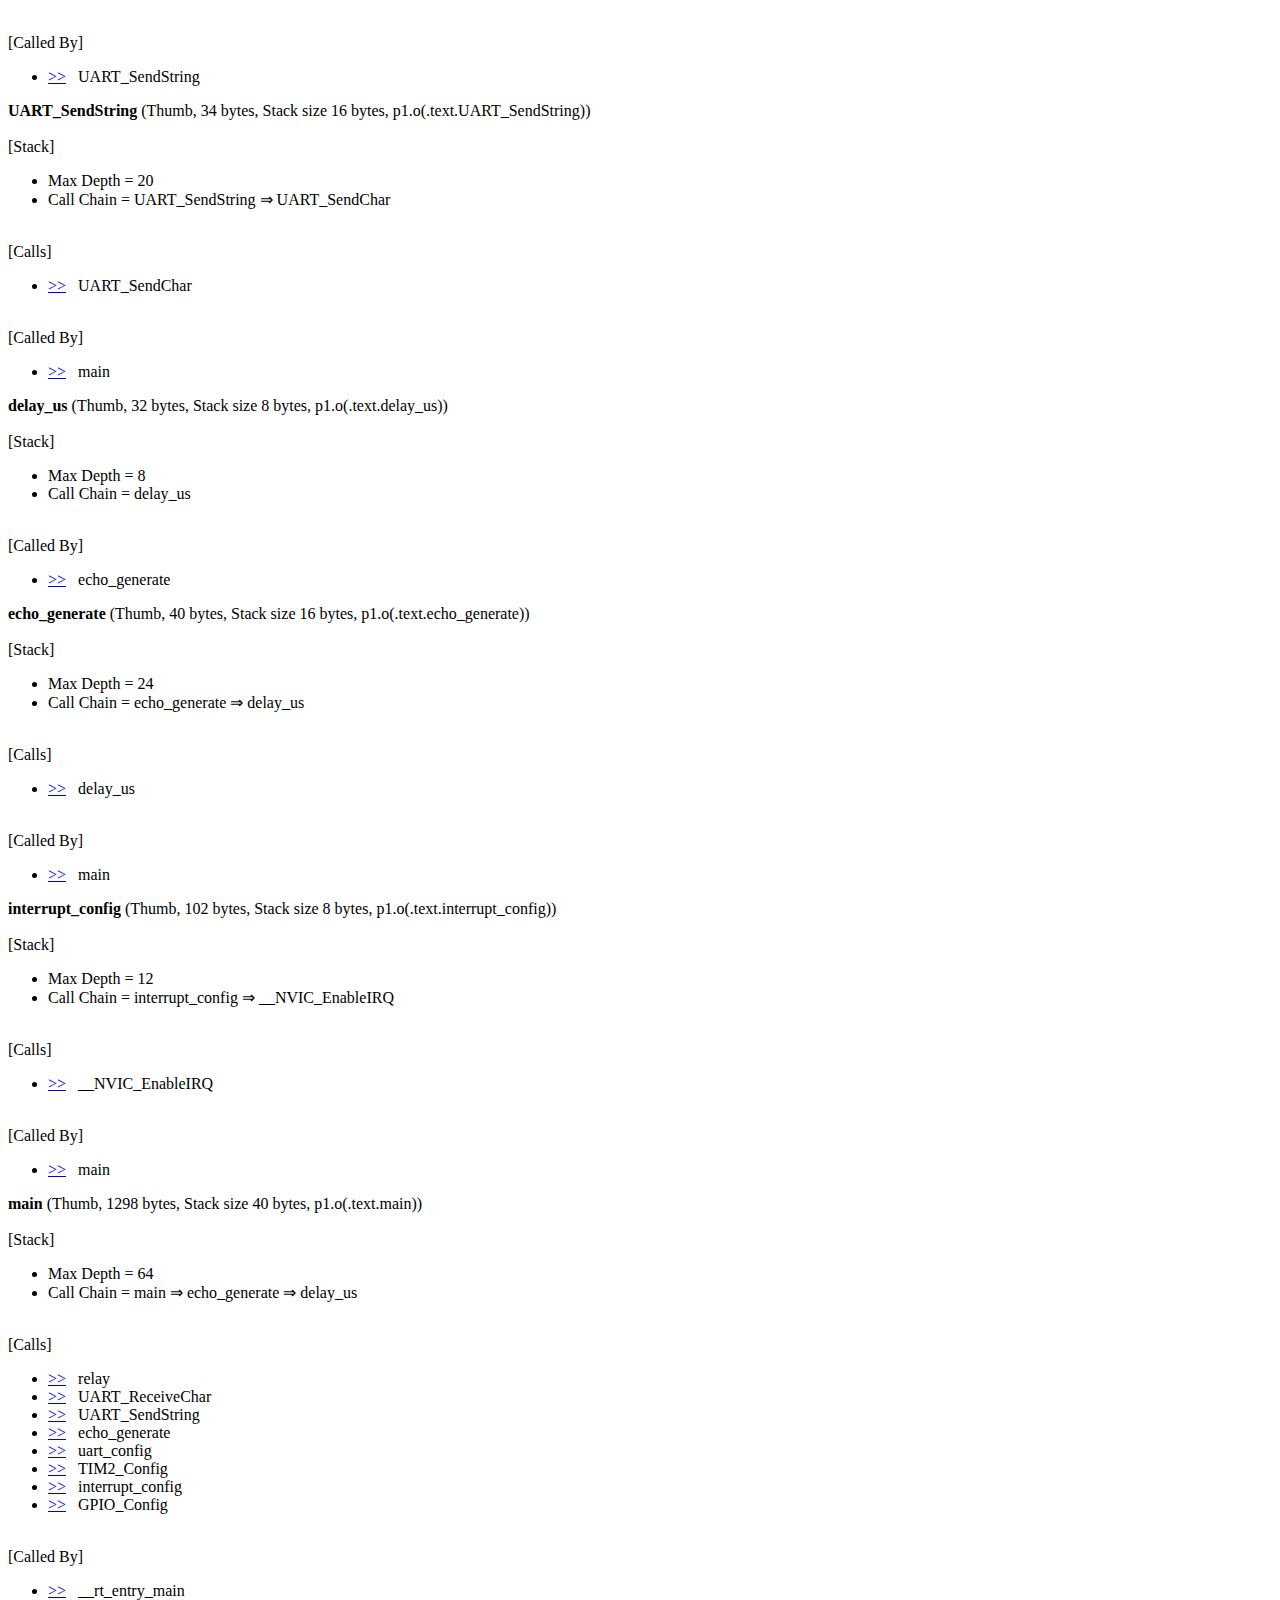
<file: WaterManagementSystem/Objects/main_code.htm>
<!doctype html public "-//w3c//dtd html 4.0 transitional//en">
<html><head>
<title>Static Call Graph - [.\Objects\main_code.axf]</title></head>
<body><HR>
<H1>Static Call Graph for image .\Objects\main_code.axf</H1><HR>
<BR><P>#&#060CALLGRAPH&#062# ARM Linker, 6220000: Last Updated: Sat Nov  9 14:58:20 2024
<BR><P>
<H3>Maximum Stack Usage =         64 bytes + Unknown(Functions without stacksize, Cycles, Untraceable Function Pointers)</H3><H3>
Call chain for Maximum Stack Depth:</H3>
__rt_entry_main &rArr; main &rArr; echo_generate &rArr; delay_us
<P>
<H3>
Functions with no stack information
</H3><UL>
 <LI><a href="#[44]">__user_initial_stackheap</a>
</UL>
</UL>
<P>
<H3>
Mutually Recursive functions
</H3> <LI><a href="#[1]">NMI_Handler</a>&nbsp;&nbsp;&nbsp;&rArr;&nbsp;&nbsp;&nbsp;<a href="#[1]">NMI_Handler</a><BR>
 <LI><a href="#[2]">HardFault_Handler</a>&nbsp;&nbsp;&nbsp;&rArr;&nbsp;&nbsp;&nbsp;<a href="#[2]">HardFault_Handler</a><BR>
 <LI><a href="#[3]">MemManage_Handler</a>&nbsp;&nbsp;&nbsp;&rArr;&nbsp;&nbsp;&nbsp;<a href="#[3]">MemManage_Handler</a><BR>
 <LI><a href="#[4]">BusFault_Handler</a>&nbsp;&nbsp;&nbsp;&rArr;&nbsp;&nbsp;&nbsp;<a href="#[4]">BusFault_Handler</a><BR>
 <LI><a href="#[5]">UsageFault_Handler</a>&nbsp;&nbsp;&nbsp;&rArr;&nbsp;&nbsp;&nbsp;<a href="#[5]">UsageFault_Handler</a><BR>
 <LI><a href="#[6]">SVC_Handler</a>&nbsp;&nbsp;&nbsp;&rArr;&nbsp;&nbsp;&nbsp;<a href="#[6]">SVC_Handler</a><BR>
 <LI><a href="#[7]">DebugMon_Handler</a>&nbsp;&nbsp;&nbsp;&rArr;&nbsp;&nbsp;&nbsp;<a href="#[7]">DebugMon_Handler</a><BR>
 <LI><a href="#[8]">PendSV_Handler</a>&nbsp;&nbsp;&nbsp;&rArr;&nbsp;&nbsp;&nbsp;<a href="#[8]">PendSV_Handler</a><BR>
 <LI><a href="#[9]">SysTick_Handler</a>&nbsp;&nbsp;&nbsp;&rArr;&nbsp;&nbsp;&nbsp;<a href="#[9]">SysTick_Handler</a><BR>
 <LI><a href="#[1c]">ADC_IRQHandler</a>&nbsp;&nbsp;&nbsp;&rArr;&nbsp;&nbsp;&nbsp;<a href="#[1c]">ADC_IRQHandler</a><BR>
</UL>
<P>
<H3>
Function Pointers
</H3><UL>
 <LI><a href="#[1c]">ADC_IRQHandler</a> from startup_stm32f401xc.o(.text) referenced from startup_stm32f401xc.o(RESET)
 <LI><a href="#[4]">BusFault_Handler</a> from startup_stm32f401xc.o(.text) referenced from startup_stm32f401xc.o(RESET)
 <LI><a href="#[15]">DMA1_Stream0_IRQHandler</a> from startup_stm32f401xc.o(.text) referenced from startup_stm32f401xc.o(RESET)
 <LI><a href="#[16]">DMA1_Stream1_IRQHandler</a> from startup_stm32f401xc.o(.text) referenced from startup_stm32f401xc.o(RESET)
 <LI><a href="#[17]">DMA1_Stream2_IRQHandler</a> from startup_stm32f401xc.o(.text) referenced from startup_stm32f401xc.o(RESET)
 <LI><a href="#[18]">DMA1_Stream3_IRQHandler</a> from startup_stm32f401xc.o(.text) referenced from startup_stm32f401xc.o(RESET)
 <LI><a href="#[19]">DMA1_Stream4_IRQHandler</a> from startup_stm32f401xc.o(.text) referenced from startup_stm32f401xc.o(RESET)
 <LI><a href="#[1a]">DMA1_Stream5_IRQHandler</a> from startup_stm32f401xc.o(.text) referenced from startup_stm32f401xc.o(RESET)
 <LI><a href="#[1b]">DMA1_Stream6_IRQHandler</a> from startup_stm32f401xc.o(.text) referenced from startup_stm32f401xc.o(RESET)
 <LI><a href="#[30]">DMA1_Stream7_IRQHandler</a> from startup_stm32f401xc.o(.text) referenced from startup_stm32f401xc.o(RESET)
 <LI><a href="#[34]">DMA2_Stream0_IRQHandler</a> from startup_stm32f401xc.o(.text) referenced from startup_stm32f401xc.o(RESET)
 <LI><a href="#[35]">DMA2_Stream1_IRQHandler</a> from startup_stm32f401xc.o(.text) referenced from startup_stm32f401xc.o(RESET)
 <LI><a href="#[36]">DMA2_Stream2_IRQHandler</a> from startup_stm32f401xc.o(.text) referenced from startup_stm32f401xc.o(RESET)
 <LI><a href="#[37]">DMA2_Stream3_IRQHandler</a> from startup_stm32f401xc.o(.text) referenced from startup_stm32f401xc.o(RESET)
 <LI><a href="#[38]">DMA2_Stream4_IRQHandler</a> from startup_stm32f401xc.o(.text) referenced from startup_stm32f401xc.o(RESET)
 <LI><a href="#[3a]">DMA2_Stream5_IRQHandler</a> from startup_stm32f401xc.o(.text) referenced from startup_stm32f401xc.o(RESET)
 <LI><a href="#[3b]">DMA2_Stream6_IRQHandler</a> from startup_stm32f401xc.o(.text) referenced from startup_stm32f401xc.o(RESET)
 <LI><a href="#[3c]">DMA2_Stream7_IRQHandler</a> from startup_stm32f401xc.o(.text) referenced from startup_stm32f401xc.o(RESET)
 <LI><a href="#[7]">DebugMon_Handler</a> from startup_stm32f401xc.o(.text) referenced from startup_stm32f401xc.o(RESET)
 <LI><a href="#[10]">EXTI0_IRQHandler</a> from startup_stm32f401xc.o(.text) referenced from startup_stm32f401xc.o(RESET)
 <LI><a href="#[2d]">EXTI15_10_IRQHandler</a> from startup_stm32f401xc.o(.text) referenced from startup_stm32f401xc.o(RESET)
 <LI><a href="#[11]">EXTI1_IRQHandler</a> from p1.o(.text.EXTI1_IRQHandler) referenced from startup_stm32f401xc.o(RESET)
 <LI><a href="#[12]">EXTI2_IRQHandler</a> from startup_stm32f401xc.o(.text) referenced from startup_stm32f401xc.o(RESET)
 <LI><a href="#[13]">EXTI3_IRQHandler</a> from startup_stm32f401xc.o(.text) referenced from startup_stm32f401xc.o(RESET)
 <LI><a href="#[14]">EXTI4_IRQHandler</a> from startup_stm32f401xc.o(.text) referenced from startup_stm32f401xc.o(RESET)
 <LI><a href="#[1d]">EXTI9_5_IRQHandler</a> from startup_stm32f401xc.o(.text) referenced from startup_stm32f401xc.o(RESET)
 <LI><a href="#[e]">FLASH_IRQHandler</a> from startup_stm32f401xc.o(.text) referenced from startup_stm32f401xc.o(RESET)
 <LI><a href="#[40]">FPU_IRQHandler</a> from startup_stm32f401xc.o(.text) referenced from startup_stm32f401xc.o(RESET)
 <LI><a href="#[2]">HardFault_Handler</a> from startup_stm32f401xc.o(.text) referenced from startup_stm32f401xc.o(RESET)
 <LI><a href="#[26]">I2C1_ER_IRQHandler</a> from startup_stm32f401xc.o(.text) referenced from startup_stm32f401xc.o(RESET)
 <LI><a href="#[25]">I2C1_EV_IRQHandler</a> from startup_stm32f401xc.o(.text) referenced from startup_stm32f401xc.o(RESET)
 <LI><a href="#[28]">I2C2_ER_IRQHandler</a> from startup_stm32f401xc.o(.text) referenced from startup_stm32f401xc.o(RESET)
 <LI><a href="#[27]">I2C2_EV_IRQHandler</a> from startup_stm32f401xc.o(.text) referenced from startup_stm32f401xc.o(RESET)
 <LI><a href="#[3f]">I2C3_ER_IRQHandler</a> from startup_stm32f401xc.o(.text) referenced from startup_stm32f401xc.o(RESET)
 <LI><a href="#[3e]">I2C3_EV_IRQHandler</a> from startup_stm32f401xc.o(.text) referenced from startup_stm32f401xc.o(RESET)
 <LI><a href="#[3]">MemManage_Handler</a> from startup_stm32f401xc.o(.text) referenced from startup_stm32f401xc.o(RESET)
 <LI><a href="#[1]">NMI_Handler</a> from startup_stm32f401xc.o(.text) referenced from startup_stm32f401xc.o(RESET)
 <LI><a href="#[39]">OTG_FS_IRQHandler</a> from startup_stm32f401xc.o(.text) referenced from startup_stm32f401xc.o(RESET)
 <LI><a href="#[2f]">OTG_FS_WKUP_IRQHandler</a> from startup_stm32f401xc.o(.text) referenced from startup_stm32f401xc.o(RESET)
 <LI><a href="#[b]">PVD_IRQHandler</a> from startup_stm32f401xc.o(.text) referenced from startup_stm32f401xc.o(RESET)
 <LI><a href="#[8]">PendSV_Handler</a> from startup_stm32f401xc.o(.text) referenced from startup_stm32f401xc.o(RESET)
 <LI><a href="#[f]">RCC_IRQHandler</a> from startup_stm32f401xc.o(.text) referenced from startup_stm32f401xc.o(RESET)
 <LI><a href="#[2e]">RTC_Alarm_IRQHandler</a> from startup_stm32f401xc.o(.text) referenced from startup_stm32f401xc.o(RESET)
 <LI><a href="#[d]">RTC_WKUP_IRQHandler</a> from startup_stm32f401xc.o(.text) referenced from startup_stm32f401xc.o(RESET)
 <LI><a href="#[0]">Reset_Handler</a> from startup_stm32f401xc.o(.text) referenced from startup_stm32f401xc.o(RESET)
 <LI><a href="#[31]">SDIO_IRQHandler</a> from startup_stm32f401xc.o(.text) referenced from startup_stm32f401xc.o(RESET)
 <LI><a href="#[29]">SPI1_IRQHandler</a> from startup_stm32f401xc.o(.text) referenced from startup_stm32f401xc.o(RESET)
 <LI><a href="#[2a]">SPI2_IRQHandler</a> from startup_stm32f401xc.o(.text) referenced from startup_stm32f401xc.o(RESET)
 <LI><a href="#[33]">SPI3_IRQHandler</a> from startup_stm32f401xc.o(.text) referenced from startup_stm32f401xc.o(RESET)
 <LI><a href="#[41]">SPI4_IRQHandler</a> from startup_stm32f401xc.o(.text) referenced from startup_stm32f401xc.o(RESET)
 <LI><a href="#[6]">SVC_Handler</a> from startup_stm32f401xc.o(.text) referenced from startup_stm32f401xc.o(RESET)
 <LI><a href="#[9]">SysTick_Handler</a> from startup_stm32f401xc.o(.text) referenced from startup_stm32f401xc.o(RESET)
 <LI><a href="#[42]">SystemInit</a> from system_stm32f4xx.o(.text.SystemInit) referenced from startup_stm32f401xc.o(.text)
 <LI><a href="#[c]">TAMP_STAMP_IRQHandler</a> from startup_stm32f401xc.o(.text) referenced from startup_stm32f401xc.o(RESET)
 <LI><a href="#[1e]">TIM1_BRK_TIM9_IRQHandler</a> from startup_stm32f401xc.o(.text) referenced from startup_stm32f401xc.o(RESET)
 <LI><a href="#[21]">TIM1_CC_IRQHandler</a> from startup_stm32f401xc.o(.text) referenced from startup_stm32f401xc.o(RESET)
 <LI><a href="#[20]">TIM1_TRG_COM_TIM11_IRQHandler</a> from startup_stm32f401xc.o(.text) referenced from startup_stm32f401xc.o(RESET)
 <LI><a href="#[1f]">TIM1_UP_TIM10_IRQHandler</a> from startup_stm32f401xc.o(.text) referenced from startup_stm32f401xc.o(RESET)
 <LI><a href="#[22]">TIM2_IRQHandler</a> from startup_stm32f401xc.o(.text) referenced from startup_stm32f401xc.o(RESET)
 <LI><a href="#[23]">TIM3_IRQHandler</a> from startup_stm32f401xc.o(.text) referenced from startup_stm32f401xc.o(RESET)
 <LI><a href="#[24]">TIM4_IRQHandler</a> from startup_stm32f401xc.o(.text) referenced from startup_stm32f401xc.o(RESET)
 <LI><a href="#[32]">TIM5_IRQHandler</a> from startup_stm32f401xc.o(.text) referenced from startup_stm32f401xc.o(RESET)
 <LI><a href="#[2b]">USART1_IRQHandler</a> from startup_stm32f401xc.o(.text) referenced from startup_stm32f401xc.o(RESET)
 <LI><a href="#[2c]">USART2_IRQHandler</a> from startup_stm32f401xc.o(.text) referenced from startup_stm32f401xc.o(RESET)
 <LI><a href="#[3d]">USART6_IRQHandler</a> from startup_stm32f401xc.o(.text) referenced from startup_stm32f401xc.o(RESET)
 <LI><a href="#[5]">UsageFault_Handler</a> from startup_stm32f401xc.o(.text) referenced from startup_stm32f401xc.o(RESET)
 <LI><a href="#[a]">WWDG_IRQHandler</a> from startup_stm32f401xc.o(.text) referenced from startup_stm32f401xc.o(RESET)
 <LI><a href="#[43]">__main</a> from __main.o(!!!main) referenced from startup_stm32f401xc.o(.text)
</UL>
<P>
<H3>
Global Symbols
</H3>
<P><STRONG><a name="[43]"></a>__main</STRONG> (Thumb, 8 bytes, Stack size 0 bytes, __main.o(!!!main))
<BR><BR>[Calls]<UL><LI><a href="#[46]">&gt;&gt;</a>&nbsp;&nbsp;&nbsp;__rt_entry
<LI><a href="#[45]">&gt;&gt;</a>&nbsp;&nbsp;&nbsp;__scatterload
</UL>
<BR>[Address Reference Count : 1]<UL><LI> startup_stm32f401xc.o(.text)
</UL>
<P><STRONG><a name="[45]"></a>__scatterload</STRONG> (Thumb, 0 bytes, Stack size unknown bytes, __scatter.o(!!!scatter))
<BR><BR>[Called By]<UL><LI><a href="#[43]">&gt;&gt;</a>&nbsp;&nbsp;&nbsp;__main
</UL>

<P><STRONG><a name="[47]"></a>__scatterload_rt2</STRONG> (Thumb, 84 bytes, Stack size unknown bytes, __scatter.o(!!!scatter), UNUSED)
<BR><BR>[Calls]<UL><LI><a href="#[46]">&gt;&gt;</a>&nbsp;&nbsp;&nbsp;__rt_entry
</UL>

<P><STRONG><a name="[6b]"></a>__scatterload_rt2_thumb_only</STRONG> (Thumb, 0 bytes, Stack size unknown bytes, __scatter.o(!!!scatter), UNUSED)

<P><STRONG><a name="[6c]"></a>__scatterload_loop</STRONG> (Thumb, 0 bytes, Stack size unknown bytes, __scatter.o(!!!scatter), UNUSED)

<P><STRONG><a name="[6d]"></a>__scatterload_null</STRONG> (Thumb, 2 bytes, Stack size unknown bytes, __scatter.o(!!handler_null), UNUSED)

<P><STRONG><a name="[6e]"></a>__scatterload_zeroinit</STRONG> (Thumb, 28 bytes, Stack size unknown bytes, __scatter_zi.o(!!handler_zi), UNUSED)

<P><STRONG><a name="[4d]"></a>__rt_lib_init</STRONG> (Thumb, 0 bytes, Stack size unknown bytes, libinit.o(.ARM.Collect$$libinit$$00000000))
<BR><BR>[Called By]<UL><LI><a href="#[4c]">&gt;&gt;</a>&nbsp;&nbsp;&nbsp;__rt_entry_li
</UL>

<P><STRONG><a name="[48]"></a>__rt_lib_init_fp_1</STRONG> (Thumb, 0 bytes, Stack size unknown bytes, libinit2.o(.ARM.Collect$$libinit$$00000001))
<BR><BR>[Calls]<UL><LI><a href="#[49]">&gt;&gt;</a>&nbsp;&nbsp;&nbsp;_fp_init
</UL>

<P><STRONG><a name="[6f]"></a>__rt_lib_init_alloca_1</STRONG> (Thumb, 0 bytes, Stack size unknown bytes, libinit2.o(.ARM.Collect$$libinit$$00000030))

<P><STRONG><a name="[70]"></a>__rt_lib_init_argv_1</STRONG> (Thumb, 0 bytes, Stack size unknown bytes, libinit2.o(.ARM.Collect$$libinit$$0000002E))

<P><STRONG><a name="[71]"></a>__rt_lib_init_atexit_1</STRONG> (Thumb, 0 bytes, Stack size unknown bytes, libinit2.o(.ARM.Collect$$libinit$$0000001D))

<P><STRONG><a name="[72]"></a>__rt_lib_init_clock_1</STRONG> (Thumb, 0 bytes, Stack size unknown bytes, libinit2.o(.ARM.Collect$$libinit$$00000023))

<P><STRONG><a name="[73]"></a>__rt_lib_init_cpp_1</STRONG> (Thumb, 0 bytes, Stack size unknown bytes, libinit2.o(.ARM.Collect$$libinit$$00000034))

<P><STRONG><a name="[74]"></a>__rt_lib_init_exceptions_1</STRONG> (Thumb, 0 bytes, Stack size unknown bytes, libinit2.o(.ARM.Collect$$libinit$$00000032))

<P><STRONG><a name="[75]"></a>__rt_lib_init_fp_trap_1</STRONG> (Thumb, 0 bytes, Stack size unknown bytes, libinit2.o(.ARM.Collect$$libinit$$00000021))

<P><STRONG><a name="[76]"></a>__rt_lib_init_getenv_1</STRONG> (Thumb, 0 bytes, Stack size unknown bytes, libinit2.o(.ARM.Collect$$libinit$$00000025))

<P><STRONG><a name="[77]"></a>__rt_lib_init_heap_1</STRONG> (Thumb, 0 bytes, Stack size unknown bytes, libinit2.o(.ARM.Collect$$libinit$$0000000C))

<P><STRONG><a name="[78]"></a>__rt_lib_init_lc_collate_1</STRONG> (Thumb, 0 bytes, Stack size unknown bytes, libinit2.o(.ARM.Collect$$libinit$$00000013))

<P><STRONG><a name="[79]"></a>__rt_lib_init_lc_ctype_1</STRONG> (Thumb, 0 bytes, Stack size unknown bytes, libinit2.o(.ARM.Collect$$libinit$$00000015))

<P><STRONG><a name="[7a]"></a>__rt_lib_init_lc_monetary_1</STRONG> (Thumb, 0 bytes, Stack size unknown bytes, libinit2.o(.ARM.Collect$$libinit$$00000017))

<P><STRONG><a name="[7b]"></a>__rt_lib_init_lc_numeric_1</STRONG> (Thumb, 0 bytes, Stack size unknown bytes, libinit2.o(.ARM.Collect$$libinit$$00000019))

<P><STRONG><a name="[7c]"></a>__rt_lib_init_lc_time_1</STRONG> (Thumb, 0 bytes, Stack size unknown bytes, libinit2.o(.ARM.Collect$$libinit$$0000001B))

<P><STRONG><a name="[7d]"></a>__rt_lib_init_preinit_1</STRONG> (Thumb, 0 bytes, Stack size unknown bytes, libinit2.o(.ARM.Collect$$libinit$$00000006))

<P><STRONG><a name="[7e]"></a>__rt_lib_init_rand_1</STRONG> (Thumb, 0 bytes, Stack size unknown bytes, libinit2.o(.ARM.Collect$$libinit$$00000010))

<P><STRONG><a name="[7f]"></a>__rt_lib_init_relocate_pie_1</STRONG> (Thumb, 0 bytes, Stack size unknown bytes, libinit2.o(.ARM.Collect$$libinit$$00000004))

<P><STRONG><a name="[80]"></a>__rt_lib_init_return</STRONG> (Thumb, 0 bytes, Stack size unknown bytes, libinit2.o(.ARM.Collect$$libinit$$00000035))

<P><STRONG><a name="[81]"></a>__rt_lib_init_signal_1</STRONG> (Thumb, 0 bytes, Stack size unknown bytes, libinit2.o(.ARM.Collect$$libinit$$0000001F))

<P><STRONG><a name="[82]"></a>__rt_lib_init_stdio_1</STRONG> (Thumb, 0 bytes, Stack size unknown bytes, libinit2.o(.ARM.Collect$$libinit$$00000027))

<P><STRONG><a name="[83]"></a>__rt_lib_init_user_alloc_1</STRONG> (Thumb, 0 bytes, Stack size unknown bytes, libinit2.o(.ARM.Collect$$libinit$$0000000E))

<P><STRONG><a name="[52]"></a>__rt_lib_shutdown</STRONG> (Thumb, 0 bytes, Stack size unknown bytes, libshutdown.o(.ARM.Collect$$libshutdown$$00000000))
<BR><BR>[Called By]<UL><LI><a href="#[51]">&gt;&gt;</a>&nbsp;&nbsp;&nbsp;__rt_exit_ls
</UL>

<P><STRONG><a name="[84]"></a>__rt_lib_shutdown_cpp_1</STRONG> (Thumb, 0 bytes, Stack size unknown bytes, libshutdown2.o(.ARM.Collect$$libshutdown$$00000002))

<P><STRONG><a name="[85]"></a>__rt_lib_shutdown_fp_trap_1</STRONG> (Thumb, 0 bytes, Stack size unknown bytes, libshutdown2.o(.ARM.Collect$$libshutdown$$00000007))

<P><STRONG><a name="[86]"></a>__rt_lib_shutdown_heap_1</STRONG> (Thumb, 0 bytes, Stack size unknown bytes, libshutdown2.o(.ARM.Collect$$libshutdown$$0000000F))

<P><STRONG><a name="[87]"></a>__rt_lib_shutdown_return</STRONG> (Thumb, 0 bytes, Stack size unknown bytes, libshutdown2.o(.ARM.Collect$$libshutdown$$00000010))

<P><STRONG><a name="[88]"></a>__rt_lib_shutdown_signal_1</STRONG> (Thumb, 0 bytes, Stack size unknown bytes, libshutdown2.o(.ARM.Collect$$libshutdown$$0000000A))

<P><STRONG><a name="[89]"></a>__rt_lib_shutdown_stdio_1</STRONG> (Thumb, 0 bytes, Stack size unknown bytes, libshutdown2.o(.ARM.Collect$$libshutdown$$00000004))

<P><STRONG><a name="[8a]"></a>__rt_lib_shutdown_user_alloc_1</STRONG> (Thumb, 0 bytes, Stack size unknown bytes, libshutdown2.o(.ARM.Collect$$libshutdown$$0000000C))

<P><STRONG><a name="[46]"></a>__rt_entry</STRONG> (Thumb, 0 bytes, Stack size unknown bytes, __rtentry.o(.ARM.Collect$$rtentry$$00000000))
<BR><BR>[Called By]<UL><LI><a href="#[43]">&gt;&gt;</a>&nbsp;&nbsp;&nbsp;__main
<LI><a href="#[47]">&gt;&gt;</a>&nbsp;&nbsp;&nbsp;__scatterload_rt2
</UL>

<P><STRONG><a name="[8b]"></a>__rt_entry_presh_1</STRONG> (Thumb, 0 bytes, Stack size unknown bytes, __rtentry2.o(.ARM.Collect$$rtentry$$00000002))

<P><STRONG><a name="[4a]"></a>__rt_entry_sh</STRONG> (Thumb, 0 bytes, Stack size unknown bytes, __rtentry4.o(.ARM.Collect$$rtentry$$00000004))
<BR><BR>[Stack]<UL><LI>Max Depth = 8 + Unknown Stack Size
<LI>Call Chain = __rt_entry_sh &rArr; __user_setup_stackheap
</UL>
<BR>[Calls]<UL><LI><a href="#[4b]">&gt;&gt;</a>&nbsp;&nbsp;&nbsp;__user_setup_stackheap
</UL>

<P><STRONG><a name="[4c]"></a>__rt_entry_li</STRONG> (Thumb, 0 bytes, Stack size unknown bytes, __rtentry2.o(.ARM.Collect$$rtentry$$0000000A))
<BR><BR>[Calls]<UL><LI><a href="#[4d]">&gt;&gt;</a>&nbsp;&nbsp;&nbsp;__rt_lib_init
</UL>

<P><STRONG><a name="[8c]"></a>__rt_entry_postsh_1</STRONG> (Thumb, 0 bytes, Stack size unknown bytes, __rtentry2.o(.ARM.Collect$$rtentry$$00000009))

<P><STRONG><a name="[4e]"></a>__rt_entry_main</STRONG> (Thumb, 0 bytes, Stack size unknown bytes, __rtentry2.o(.ARM.Collect$$rtentry$$0000000D))
<BR><BR>[Stack]<UL><LI>Max Depth = 64 + Unknown Stack Size
<LI>Call Chain = __rt_entry_main &rArr; main &rArr; echo_generate &rArr; delay_us
</UL>
<BR>[Calls]<UL><LI><a href="#[50]">&gt;&gt;</a>&nbsp;&nbsp;&nbsp;exit
<LI><a href="#[4f]">&gt;&gt;</a>&nbsp;&nbsp;&nbsp;main
</UL>

<P><STRONG><a name="[8d]"></a>__rt_entry_postli_1</STRONG> (Thumb, 0 bytes, Stack size unknown bytes, __rtentry2.o(.ARM.Collect$$rtentry$$0000000C))

<P><STRONG><a name="[56]"></a>__rt_exit</STRONG> (Thumb, 0 bytes, Stack size unknown bytes, rtexit.o(.ARM.Collect$$rtexit$$00000000))
<BR><BR>[Called By]<UL><LI><a href="#[50]">&gt;&gt;</a>&nbsp;&nbsp;&nbsp;exit
</UL>

<P><STRONG><a name="[51]"></a>__rt_exit_ls</STRONG> (Thumb, 0 bytes, Stack size unknown bytes, rtexit2.o(.ARM.Collect$$rtexit$$00000003))
<BR><BR>[Calls]<UL><LI><a href="#[52]">&gt;&gt;</a>&nbsp;&nbsp;&nbsp;__rt_lib_shutdown
</UL>

<P><STRONG><a name="[8e]"></a>__rt_exit_prels_1</STRONG> (Thumb, 0 bytes, Stack size unknown bytes, rtexit2.o(.ARM.Collect$$rtexit$$00000002))

<P><STRONG><a name="[53]"></a>__rt_exit_exit</STRONG> (Thumb, 0 bytes, Stack size unknown bytes, rtexit2.o(.ARM.Collect$$rtexit$$00000004))
<BR><BR>[Calls]<UL><LI><a href="#[54]">&gt;&gt;</a>&nbsp;&nbsp;&nbsp;_sys_exit
</UL>

<P><STRONG><a name="[0]"></a>Reset_Handler</STRONG> (Thumb, 8 bytes, Stack size 0 bytes, startup_stm32f401xc.o(.text))
<BR>[Address Reference Count : 1]<UL><LI> startup_stm32f401xc.o(RESET)
</UL>
<P><STRONG><a name="[1]"></a>NMI_Handler</STRONG> (Thumb, 2 bytes, Stack size 0 bytes, startup_stm32f401xc.o(.text))
<BR><BR>[Calls]<UL><LI><a href="#[1]">&gt;&gt;</a>&nbsp;&nbsp;&nbsp;NMI_Handler
</UL>
<BR>[Called By]<UL><LI><a href="#[1]">&gt;&gt;</a>&nbsp;&nbsp;&nbsp;NMI_Handler
</UL>
<BR>[Address Reference Count : 1]<UL><LI> startup_stm32f401xc.o(RESET)
</UL>
<P><STRONG><a name="[2]"></a>HardFault_Handler</STRONG> (Thumb, 2 bytes, Stack size 0 bytes, startup_stm32f401xc.o(.text))
<BR><BR>[Calls]<UL><LI><a href="#[2]">&gt;&gt;</a>&nbsp;&nbsp;&nbsp;HardFault_Handler
</UL>
<BR>[Called By]<UL><LI><a href="#[2]">&gt;&gt;</a>&nbsp;&nbsp;&nbsp;HardFault_Handler
</UL>
<BR>[Address Reference Count : 1]<UL><LI> startup_stm32f401xc.o(RESET)
</UL>
<P><STRONG><a name="[3]"></a>MemManage_Handler</STRONG> (Thumb, 2 bytes, Stack size 0 bytes, startup_stm32f401xc.o(.text))
<BR><BR>[Calls]<UL><LI><a href="#[3]">&gt;&gt;</a>&nbsp;&nbsp;&nbsp;MemManage_Handler
</UL>
<BR>[Called By]<UL><LI><a href="#[3]">&gt;&gt;</a>&nbsp;&nbsp;&nbsp;MemManage_Handler
</UL>
<BR>[Address Reference Count : 1]<UL><LI> startup_stm32f401xc.o(RESET)
</UL>
<P><STRONG><a name="[4]"></a>BusFault_Handler</STRONG> (Thumb, 2 bytes, Stack size 0 bytes, startup_stm32f401xc.o(.text))
<BR><BR>[Calls]<UL><LI><a href="#[4]">&gt;&gt;</a>&nbsp;&nbsp;&nbsp;BusFault_Handler
</UL>
<BR>[Called By]<UL><LI><a href="#[4]">&gt;&gt;</a>&nbsp;&nbsp;&nbsp;BusFault_Handler
</UL>
<BR>[Address Reference Count : 1]<UL><LI> startup_stm32f401xc.o(RESET)
</UL>
<P><STRONG><a name="[5]"></a>UsageFault_Handler</STRONG> (Thumb, 2 bytes, Stack size 0 bytes, startup_stm32f401xc.o(.text))
<BR><BR>[Calls]<UL><LI><a href="#[5]">&gt;&gt;</a>&nbsp;&nbsp;&nbsp;UsageFault_Handler
</UL>
<BR>[Called By]<UL><LI><a href="#[5]">&gt;&gt;</a>&nbsp;&nbsp;&nbsp;UsageFault_Handler
</UL>
<BR>[Address Reference Count : 1]<UL><LI> startup_stm32f401xc.o(RESET)
</UL>
<P><STRONG><a name="[6]"></a>SVC_Handler</STRONG> (Thumb, 2 bytes, Stack size 0 bytes, startup_stm32f401xc.o(.text))
<BR><BR>[Calls]<UL><LI><a href="#[6]">&gt;&gt;</a>&nbsp;&nbsp;&nbsp;SVC_Handler
</UL>
<BR>[Called By]<UL><LI><a href="#[6]">&gt;&gt;</a>&nbsp;&nbsp;&nbsp;SVC_Handler
</UL>
<BR>[Address Reference Count : 1]<UL><LI> startup_stm32f401xc.o(RESET)
</UL>
<P><STRONG><a name="[7]"></a>DebugMon_Handler</STRONG> (Thumb, 2 bytes, Stack size 0 bytes, startup_stm32f401xc.o(.text))
<BR><BR>[Calls]<UL><LI><a href="#[7]">&gt;&gt;</a>&nbsp;&nbsp;&nbsp;DebugMon_Handler
</UL>
<BR>[Called By]<UL><LI><a href="#[7]">&gt;&gt;</a>&nbsp;&nbsp;&nbsp;DebugMon_Handler
</UL>
<BR>[Address Reference Count : 1]<UL><LI> startup_stm32f401xc.o(RESET)
</UL>
<P><STRONG><a name="[8]"></a>PendSV_Handler</STRONG> (Thumb, 2 bytes, Stack size 0 bytes, startup_stm32f401xc.o(.text))
<BR><BR>[Calls]<UL><LI><a href="#[8]">&gt;&gt;</a>&nbsp;&nbsp;&nbsp;PendSV_Handler
</UL>
<BR>[Called By]<UL><LI><a href="#[8]">&gt;&gt;</a>&nbsp;&nbsp;&nbsp;PendSV_Handler
</UL>
<BR>[Address Reference Count : 1]<UL><LI> startup_stm32f401xc.o(RESET)
</UL>
<P><STRONG><a name="[9]"></a>SysTick_Handler</STRONG> (Thumb, 2 bytes, Stack size 0 bytes, startup_stm32f401xc.o(.text))
<BR><BR>[Calls]<UL><LI><a href="#[9]">&gt;&gt;</a>&nbsp;&nbsp;&nbsp;SysTick_Handler
</UL>
<BR>[Called By]<UL><LI><a href="#[9]">&gt;&gt;</a>&nbsp;&nbsp;&nbsp;SysTick_Handler
</UL>
<BR>[Address Reference Count : 1]<UL><LI> startup_stm32f401xc.o(RESET)
</UL>
<P><STRONG><a name="[1c]"></a>ADC_IRQHandler</STRONG> (Thumb, 0 bytes, Stack size 0 bytes, startup_stm32f401xc.o(.text))
<BR><BR>[Calls]<UL><LI><a href="#[1c]">&gt;&gt;</a>&nbsp;&nbsp;&nbsp;ADC_IRQHandler
</UL>
<BR>[Called By]<UL><LI><a href="#[1c]">&gt;&gt;</a>&nbsp;&nbsp;&nbsp;ADC_IRQHandler
</UL>
<BR>[Address Reference Count : 1]<UL><LI> startup_stm32f401xc.o(RESET)
</UL>
<P><STRONG><a name="[15]"></a>DMA1_Stream0_IRQHandler</STRONG> (Thumb, 0 bytes, Stack size 0 bytes, startup_stm32f401xc.o(.text))
<BR>[Address Reference Count : 1]<UL><LI> startup_stm32f401xc.o(RESET)
</UL>
<P><STRONG><a name="[16]"></a>DMA1_Stream1_IRQHandler</STRONG> (Thumb, 0 bytes, Stack size 0 bytes, startup_stm32f401xc.o(.text))
<BR>[Address Reference Count : 1]<UL><LI> startup_stm32f401xc.o(RESET)
</UL>
<P><STRONG><a name="[17]"></a>DMA1_Stream2_IRQHandler</STRONG> (Thumb, 0 bytes, Stack size 0 bytes, startup_stm32f401xc.o(.text))
<BR>[Address Reference Count : 1]<UL><LI> startup_stm32f401xc.o(RESET)
</UL>
<P><STRONG><a name="[18]"></a>DMA1_Stream3_IRQHandler</STRONG> (Thumb, 0 bytes, Stack size 0 bytes, startup_stm32f401xc.o(.text))
<BR>[Address Reference Count : 1]<UL><LI> startup_stm32f401xc.o(RESET)
</UL>
<P><STRONG><a name="[19]"></a>DMA1_Stream4_IRQHandler</STRONG> (Thumb, 0 bytes, Stack size 0 bytes, startup_stm32f401xc.o(.text))
<BR>[Address Reference Count : 1]<UL><LI> startup_stm32f401xc.o(RESET)
</UL>
<P><STRONG><a name="[1a]"></a>DMA1_Stream5_IRQHandler</STRONG> (Thumb, 0 bytes, Stack size 0 bytes, startup_stm32f401xc.o(.text))
<BR>[Address Reference Count : 1]<UL><LI> startup_stm32f401xc.o(RESET)
</UL>
<P><STRONG><a name="[1b]"></a>DMA1_Stream6_IRQHandler</STRONG> (Thumb, 0 bytes, Stack size 0 bytes, startup_stm32f401xc.o(.text))
<BR>[Address Reference Count : 1]<UL><LI> startup_stm32f401xc.o(RESET)
</UL>
<P><STRONG><a name="[30]"></a>DMA1_Stream7_IRQHandler</STRONG> (Thumb, 0 bytes, Stack size 0 bytes, startup_stm32f401xc.o(.text))
<BR>[Address Reference Count : 1]<UL><LI> startup_stm32f401xc.o(RESET)
</UL>
<P><STRONG><a name="[34]"></a>DMA2_Stream0_IRQHandler</STRONG> (Thumb, 0 bytes, Stack size 0 bytes, startup_stm32f401xc.o(.text))
<BR>[Address Reference Count : 1]<UL><LI> startup_stm32f401xc.o(RESET)
</UL>
<P><STRONG><a name="[35]"></a>DMA2_Stream1_IRQHandler</STRONG> (Thumb, 0 bytes, Stack size 0 bytes, startup_stm32f401xc.o(.text))
<BR>[Address Reference Count : 1]<UL><LI> startup_stm32f401xc.o(RESET)
</UL>
<P><STRONG><a name="[36]"></a>DMA2_Stream2_IRQHandler</STRONG> (Thumb, 0 bytes, Stack size 0 bytes, startup_stm32f401xc.o(.text))
<BR>[Address Reference Count : 1]<UL><LI> startup_stm32f401xc.o(RESET)
</UL>
<P><STRONG><a name="[37]"></a>DMA2_Stream3_IRQHandler</STRONG> (Thumb, 0 bytes, Stack size 0 bytes, startup_stm32f401xc.o(.text))
<BR>[Address Reference Count : 1]<UL><LI> startup_stm32f401xc.o(RESET)
</UL>
<P><STRONG><a name="[38]"></a>DMA2_Stream4_IRQHandler</STRONG> (Thumb, 0 bytes, Stack size 0 bytes, startup_stm32f401xc.o(.text))
<BR>[Address Reference Count : 1]<UL><LI> startup_stm32f401xc.o(RESET)
</UL>
<P><STRONG><a name="[3a]"></a>DMA2_Stream5_IRQHandler</STRONG> (Thumb, 0 bytes, Stack size 0 bytes, startup_stm32f401xc.o(.text))
<BR>[Address Reference Count : 1]<UL><LI> startup_stm32f401xc.o(RESET)
</UL>
<P><STRONG><a name="[3b]"></a>DMA2_Stream6_IRQHandler</STRONG> (Thumb, 0 bytes, Stack size 0 bytes, startup_stm32f401xc.o(.text))
<BR>[Address Reference Count : 1]<UL><LI> startup_stm32f401xc.o(RESET)
</UL>
<P><STRONG><a name="[3c]"></a>DMA2_Stream7_IRQHandler</STRONG> (Thumb, 0 bytes, Stack size 0 bytes, startup_stm32f401xc.o(.text))
<BR>[Address Reference Count : 1]<UL><LI> startup_stm32f401xc.o(RESET)
</UL>
<P><STRONG><a name="[10]"></a>EXTI0_IRQHandler</STRONG> (Thumb, 0 bytes, Stack size 0 bytes, startup_stm32f401xc.o(.text))
<BR>[Address Reference Count : 1]<UL><LI> startup_stm32f401xc.o(RESET)
</UL>
<P><STRONG><a name="[2d]"></a>EXTI15_10_IRQHandler</STRONG> (Thumb, 0 bytes, Stack size 0 bytes, startup_stm32f401xc.o(.text))
<BR>[Address Reference Count : 1]<UL><LI> startup_stm32f401xc.o(RESET)
</UL>
<P><STRONG><a name="[12]"></a>EXTI2_IRQHandler</STRONG> (Thumb, 0 bytes, Stack size 0 bytes, startup_stm32f401xc.o(.text))
<BR>[Address Reference Count : 1]<UL><LI> startup_stm32f401xc.o(RESET)
</UL>
<P><STRONG><a name="[13]"></a>EXTI3_IRQHandler</STRONG> (Thumb, 0 bytes, Stack size 0 bytes, startup_stm32f401xc.o(.text))
<BR>[Address Reference Count : 1]<UL><LI> startup_stm32f401xc.o(RESET)
</UL>
<P><STRONG><a name="[14]"></a>EXTI4_IRQHandler</STRONG> (Thumb, 0 bytes, Stack size 0 bytes, startup_stm32f401xc.o(.text))
<BR>[Address Reference Count : 1]<UL><LI> startup_stm32f401xc.o(RESET)
</UL>
<P><STRONG><a name="[1d]"></a>EXTI9_5_IRQHandler</STRONG> (Thumb, 0 bytes, Stack size 0 bytes, startup_stm32f401xc.o(.text))
<BR>[Address Reference Count : 1]<UL><LI> startup_stm32f401xc.o(RESET)
</UL>
<P><STRONG><a name="[e]"></a>FLASH_IRQHandler</STRONG> (Thumb, 0 bytes, Stack size 0 bytes, startup_stm32f401xc.o(.text))
<BR>[Address Reference Count : 1]<UL><LI> startup_stm32f401xc.o(RESET)
</UL>
<P><STRONG><a name="[40]"></a>FPU_IRQHandler</STRONG> (Thumb, 0 bytes, Stack size 0 bytes, startup_stm32f401xc.o(.text))
<BR>[Address Reference Count : 1]<UL><LI> startup_stm32f401xc.o(RESET)
</UL>
<P><STRONG><a name="[26]"></a>I2C1_ER_IRQHandler</STRONG> (Thumb, 0 bytes, Stack size 0 bytes, startup_stm32f401xc.o(.text))
<BR>[Address Reference Count : 1]<UL><LI> startup_stm32f401xc.o(RESET)
</UL>
<P><STRONG><a name="[25]"></a>I2C1_EV_IRQHandler</STRONG> (Thumb, 0 bytes, Stack size 0 bytes, startup_stm32f401xc.o(.text))
<BR>[Address Reference Count : 1]<UL><LI> startup_stm32f401xc.o(RESET)
</UL>
<P><STRONG><a name="[28]"></a>I2C2_ER_IRQHandler</STRONG> (Thumb, 0 bytes, Stack size 0 bytes, startup_stm32f401xc.o(.text))
<BR>[Address Reference Count : 1]<UL><LI> startup_stm32f401xc.o(RESET)
</UL>
<P><STRONG><a name="[27]"></a>I2C2_EV_IRQHandler</STRONG> (Thumb, 0 bytes, Stack size 0 bytes, startup_stm32f401xc.o(.text))
<BR>[Address Reference Count : 1]<UL><LI> startup_stm32f401xc.o(RESET)
</UL>
<P><STRONG><a name="[3f]"></a>I2C3_ER_IRQHandler</STRONG> (Thumb, 0 bytes, Stack size 0 bytes, startup_stm32f401xc.o(.text))
<BR>[Address Reference Count : 1]<UL><LI> startup_stm32f401xc.o(RESET)
</UL>
<P><STRONG><a name="[3e]"></a>I2C3_EV_IRQHandler</STRONG> (Thumb, 0 bytes, Stack size 0 bytes, startup_stm32f401xc.o(.text))
<BR>[Address Reference Count : 1]<UL><LI> startup_stm32f401xc.o(RESET)
</UL>
<P><STRONG><a name="[39]"></a>OTG_FS_IRQHandler</STRONG> (Thumb, 0 bytes, Stack size 0 bytes, startup_stm32f401xc.o(.text))
<BR>[Address Reference Count : 1]<UL><LI> startup_stm32f401xc.o(RESET)
</UL>
<P><STRONG><a name="[2f]"></a>OTG_FS_WKUP_IRQHandler</STRONG> (Thumb, 0 bytes, Stack size 0 bytes, startup_stm32f401xc.o(.text))
<BR>[Address Reference Count : 1]<UL><LI> startup_stm32f401xc.o(RESET)
</UL>
<P><STRONG><a name="[b]"></a>PVD_IRQHandler</STRONG> (Thumb, 0 bytes, Stack size 0 bytes, startup_stm32f401xc.o(.text))
<BR>[Address Reference Count : 1]<UL><LI> startup_stm32f401xc.o(RESET)
</UL>
<P><STRONG><a name="[f]"></a>RCC_IRQHandler</STRONG> (Thumb, 0 bytes, Stack size 0 bytes, startup_stm32f401xc.o(.text))
<BR>[Address Reference Count : 1]<UL><LI> startup_stm32f401xc.o(RESET)
</UL>
<P><STRONG><a name="[2e]"></a>RTC_Alarm_IRQHandler</STRONG> (Thumb, 0 bytes, Stack size 0 bytes, startup_stm32f401xc.o(.text))
<BR>[Address Reference Count : 1]<UL><LI> startup_stm32f401xc.o(RESET)
</UL>
<P><STRONG><a name="[d]"></a>RTC_WKUP_IRQHandler</STRONG> (Thumb, 0 bytes, Stack size 0 bytes, startup_stm32f401xc.o(.text))
<BR>[Address Reference Count : 1]<UL><LI> startup_stm32f401xc.o(RESET)
</UL>
<P><STRONG><a name="[31]"></a>SDIO_IRQHandler</STRONG> (Thumb, 0 bytes, Stack size 0 bytes, startup_stm32f401xc.o(.text))
<BR>[Address Reference Count : 1]<UL><LI> startup_stm32f401xc.o(RESET)
</UL>
<P><STRONG><a name="[29]"></a>SPI1_IRQHandler</STRONG> (Thumb, 0 bytes, Stack size 0 bytes, startup_stm32f401xc.o(.text))
<BR>[Address Reference Count : 1]<UL><LI> startup_stm32f401xc.o(RESET)
</UL>
<P><STRONG><a name="[2a]"></a>SPI2_IRQHandler</STRONG> (Thumb, 0 bytes, Stack size 0 bytes, startup_stm32f401xc.o(.text))
<BR>[Address Reference Count : 1]<UL><LI> startup_stm32f401xc.o(RESET)
</UL>
<P><STRONG><a name="[33]"></a>SPI3_IRQHandler</STRONG> (Thumb, 0 bytes, Stack size 0 bytes, startup_stm32f401xc.o(.text))
<BR>[Address Reference Count : 1]<UL><LI> startup_stm32f401xc.o(RESET)
</UL>
<P><STRONG><a name="[41]"></a>SPI4_IRQHandler</STRONG> (Thumb, 0 bytes, Stack size 0 bytes, startup_stm32f401xc.o(.text))
<BR>[Address Reference Count : 1]<UL><LI> startup_stm32f401xc.o(RESET)
</UL>
<P><STRONG><a name="[c]"></a>TAMP_STAMP_IRQHandler</STRONG> (Thumb, 0 bytes, Stack size 0 bytes, startup_stm32f401xc.o(.text))
<BR>[Address Reference Count : 1]<UL><LI> startup_stm32f401xc.o(RESET)
</UL>
<P><STRONG><a name="[1e]"></a>TIM1_BRK_TIM9_IRQHandler</STRONG> (Thumb, 0 bytes, Stack size 0 bytes, startup_stm32f401xc.o(.text))
<BR>[Address Reference Count : 1]<UL><LI> startup_stm32f401xc.o(RESET)
</UL>
<P><STRONG><a name="[21]"></a>TIM1_CC_IRQHandler</STRONG> (Thumb, 0 bytes, Stack size 0 bytes, startup_stm32f401xc.o(.text))
<BR>[Address Reference Count : 1]<UL><LI> startup_stm32f401xc.o(RESET)
</UL>
<P><STRONG><a name="[20]"></a>TIM1_TRG_COM_TIM11_IRQHandler</STRONG> (Thumb, 0 bytes, Stack size 0 bytes, startup_stm32f401xc.o(.text))
<BR>[Address Reference Count : 1]<UL><LI> startup_stm32f401xc.o(RESET)
</UL>
<P><STRONG><a name="[1f]"></a>TIM1_UP_TIM10_IRQHandler</STRONG> (Thumb, 0 bytes, Stack size 0 bytes, startup_stm32f401xc.o(.text))
<BR>[Address Reference Count : 1]<UL><LI> startup_stm32f401xc.o(RESET)
</UL>
<P><STRONG><a name="[22]"></a>TIM2_IRQHandler</STRONG> (Thumb, 0 bytes, Stack size 0 bytes, startup_stm32f401xc.o(.text))
<BR>[Address Reference Count : 1]<UL><LI> startup_stm32f401xc.o(RESET)
</UL>
<P><STRONG><a name="[23]"></a>TIM3_IRQHandler</STRONG> (Thumb, 0 bytes, Stack size 0 bytes, startup_stm32f401xc.o(.text))
<BR>[Address Reference Count : 1]<UL><LI> startup_stm32f401xc.o(RESET)
</UL>
<P><STRONG><a name="[24]"></a>TIM4_IRQHandler</STRONG> (Thumb, 0 bytes, Stack size 0 bytes, startup_stm32f401xc.o(.text))
<BR>[Address Reference Count : 1]<UL><LI> startup_stm32f401xc.o(RESET)
</UL>
<P><STRONG><a name="[32]"></a>TIM5_IRQHandler</STRONG> (Thumb, 0 bytes, Stack size 0 bytes, startup_stm32f401xc.o(.text))
<BR>[Address Reference Count : 1]<UL><LI> startup_stm32f401xc.o(RESET)
</UL>
<P><STRONG><a name="[2b]"></a>USART1_IRQHandler</STRONG> (Thumb, 0 bytes, Stack size 0 bytes, startup_stm32f401xc.o(.text))
<BR>[Address Reference Count : 1]<UL><LI> startup_stm32f401xc.o(RESET)
</UL>
<P><STRONG><a name="[2c]"></a>USART2_IRQHandler</STRONG> (Thumb, 0 bytes, Stack size 0 bytes, startup_stm32f401xc.o(.text))
<BR>[Address Reference Count : 1]<UL><LI> startup_stm32f401xc.o(RESET)
</UL>
<P><STRONG><a name="[3d]"></a>USART6_IRQHandler</STRONG> (Thumb, 0 bytes, Stack size 0 bytes, startup_stm32f401xc.o(.text))
<BR>[Address Reference Count : 1]<UL><LI> startup_stm32f401xc.o(RESET)
</UL>
<P><STRONG><a name="[a]"></a>WWDG_IRQHandler</STRONG> (Thumb, 0 bytes, Stack size 0 bytes, startup_stm32f401xc.o(.text))
<BR>[Address Reference Count : 1]<UL><LI> startup_stm32f401xc.o(RESET)
</UL>
<P><STRONG><a name="[44]"></a>__user_initial_stackheap</STRONG> (Thumb, 0 bytes, Stack size unknown bytes, startup_stm32f401xc.o(.text))
<BR><BR>[Called By]<UL><LI><a href="#[4b]">&gt;&gt;</a>&nbsp;&nbsp;&nbsp;__user_setup_stackheap
</UL>

<P><STRONG><a name="[8f]"></a>__use_two_region_memory</STRONG> (Thumb, 2 bytes, Stack size 0 bytes, heapauxi.o(.text), UNUSED)

<P><STRONG><a name="[90]"></a>__rt_heap_escrow$2region</STRONG> (Thumb, 2 bytes, Stack size 0 bytes, heapauxi.o(.text), UNUSED)

<P><STRONG><a name="[91]"></a>__rt_heap_expand$2region</STRONG> (Thumb, 2 bytes, Stack size 0 bytes, heapauxi.o(.text), UNUSED)

<P><STRONG><a name="[4b]"></a>__user_setup_stackheap</STRONG> (Thumb, 74 bytes, Stack size 8 bytes, sys_stackheap_outer.o(.text))
<BR><BR>[Stack]<UL><LI>Max Depth = 8 + Unknown Stack Size
<LI>Call Chain = __user_setup_stackheap
</UL>
<BR>[Calls]<UL><LI><a href="#[55]">&gt;&gt;</a>&nbsp;&nbsp;&nbsp;__user_perproc_libspace
<LI><a href="#[44]">&gt;&gt;</a>&nbsp;&nbsp;&nbsp;__user_initial_stackheap
</UL>
<BR>[Called By]<UL><LI><a href="#[4a]">&gt;&gt;</a>&nbsp;&nbsp;&nbsp;__rt_entry_sh
</UL>

<P><STRONG><a name="[50]"></a>exit</STRONG> (Thumb, 18 bytes, Stack size 8 bytes, exit.o(.text))
<BR><BR>[Stack]<UL><LI>Max Depth = 8 + Unknown Stack Size
<LI>Call Chain = exit
</UL>
<BR>[Calls]<UL><LI><a href="#[56]">&gt;&gt;</a>&nbsp;&nbsp;&nbsp;__rt_exit
</UL>
<BR>[Called By]<UL><LI><a href="#[4e]">&gt;&gt;</a>&nbsp;&nbsp;&nbsp;__rt_entry_main
</UL>

<P><STRONG><a name="[92]"></a>__user_libspace</STRONG> (Thumb, 8 bytes, Stack size 0 bytes, libspace.o(.text), UNUSED)

<P><STRONG><a name="[55]"></a>__user_perproc_libspace</STRONG> (Thumb, 0 bytes, Stack size 0 bytes, libspace.o(.text))
<BR><BR>[Called By]<UL><LI><a href="#[4b]">&gt;&gt;</a>&nbsp;&nbsp;&nbsp;__user_setup_stackheap
</UL>

<P><STRONG><a name="[93]"></a>__user_perthread_libspace</STRONG> (Thumb, 0 bytes, Stack size 0 bytes, libspace.o(.text), UNUSED)

<P><STRONG><a name="[54]"></a>_sys_exit</STRONG> (Thumb, 8 bytes, Stack size 0 bytes, sys_exit.o(.text))
<BR><BR>[Called By]<UL><LI><a href="#[53]">&gt;&gt;</a>&nbsp;&nbsp;&nbsp;__rt_exit_exit
</UL>

<P><STRONG><a name="[94]"></a>__I$use$semihosting</STRONG> (Thumb, 0 bytes, Stack size 0 bytes, use_no_semi.o(.text), UNUSED)

<P><STRONG><a name="[95]"></a>__use_no_semihosting_swi</STRONG> (Thumb, 2 bytes, Stack size 0 bytes, use_no_semi.o(.text), UNUSED)

<P><STRONG><a name="[96]"></a>__semihosting_library_function</STRONG> (Thumb, 0 bytes, Stack size unknown bytes, indicate_semi.o(.text), UNUSED)

<P><STRONG><a name="[11]"></a>EXTI1_IRQHandler</STRONG> (Thumb, 184 bytes, Stack size 8 bytes, p1.o(.text.EXTI1_IRQHandler))
<BR><BR>[Stack]<UL><LI>Max Depth = 40<LI>Call Chain = EXTI1_IRQHandler &rArr; __aeabi_dmul
</UL>
<BR>[Calls]<UL><LI><a href="#[58]">&gt;&gt;</a>&nbsp;&nbsp;&nbsp;__aeabi_dmul
<LI><a href="#[57]">&gt;&gt;</a>&nbsp;&nbsp;&nbsp;__aeabi_ui2d
<LI><a href="#[5a]">&gt;&gt;</a>&nbsp;&nbsp;&nbsp;__aeabi_d2iz
<LI><a href="#[59]">&gt;&gt;</a>&nbsp;&nbsp;&nbsp;__aeabi_ddiv
</UL>
<BR>[Address Reference Count : 1]<UL><LI> startup_stm32f401xc.o(RESET)
</UL>
<P><STRONG><a name="[61]"></a>GPIO_Config</STRONG> (Thumb, 132 bytes, Stack size 0 bytes, p1.o(.text.GPIO_Config))
<BR><BR>[Called By]<UL><LI><a href="#[4f]">&gt;&gt;</a>&nbsp;&nbsp;&nbsp;main
</UL>

<P><STRONG><a name="[42]"></a>SystemInit</STRONG> (Thumb, 18 bytes, Stack size 0 bytes, system_stm32f4xx.o(.text.SystemInit))
<BR>[Address Reference Count : 1]<UL><LI> startup_stm32f401xc.o(.text)
</UL>
<P><STRONG><a name="[62]"></a>TIM2_Config</STRONG> (Thumb, 62 bytes, Stack size 0 bytes, p1.o(.text.TIM2_Config))
<BR><BR>[Called By]<UL><LI><a href="#[4f]">&gt;&gt;</a>&nbsp;&nbsp;&nbsp;main
</UL>

<P><STRONG><a name="[64]"></a>UART_ReceiveChar</STRONG> (Thumb, 36 bytes, Stack size 0 bytes, p1.o(.text.UART_ReceiveChar))
<BR><BR>[Called By]<UL><LI><a href="#[4f]">&gt;&gt;</a>&nbsp;&nbsp;&nbsp;main
</UL>

<P><STRONG><a name="[5c]"></a>UART_SendChar</STRONG> (Thumb, 46 bytes, Stack size 4 bytes, p1.o(.text.UART_SendChar))
<BR><BR>[Stack]<UL><LI>Max Depth = 4<LI>Call Chain = UART_SendChar
</UL>
<BR>[Called By]<UL><LI><a href="#[5b]">&gt;&gt;</a>&nbsp;&nbsp;&nbsp;UART_SendString
</UL>

<P><STRONG><a name="[5b]"></a>UART_SendString</STRONG> (Thumb, 34 bytes, Stack size 16 bytes, p1.o(.text.UART_SendString))
<BR><BR>[Stack]<UL><LI>Max Depth = 20<LI>Call Chain = UART_SendString &rArr; UART_SendChar
</UL>
<BR>[Calls]<UL><LI><a href="#[5c]">&gt;&gt;</a>&nbsp;&nbsp;&nbsp;UART_SendChar
</UL>
<BR>[Called By]<UL><LI><a href="#[4f]">&gt;&gt;</a>&nbsp;&nbsp;&nbsp;main
</UL>

<P><STRONG><a name="[5e]"></a>delay_us</STRONG> (Thumb, 32 bytes, Stack size 8 bytes, p1.o(.text.delay_us))
<BR><BR>[Stack]<UL><LI>Max Depth = 8<LI>Call Chain = delay_us
</UL>
<BR>[Called By]<UL><LI><a href="#[5d]">&gt;&gt;</a>&nbsp;&nbsp;&nbsp;echo_generate
</UL>

<P><STRONG><a name="[5d]"></a>echo_generate</STRONG> (Thumb, 40 bytes, Stack size 16 bytes, p1.o(.text.echo_generate))
<BR><BR>[Stack]<UL><LI>Max Depth = 24<LI>Call Chain = echo_generate &rArr; delay_us
</UL>
<BR>[Calls]<UL><LI><a href="#[5e]">&gt;&gt;</a>&nbsp;&nbsp;&nbsp;delay_us
</UL>
<BR>[Called By]<UL><LI><a href="#[4f]">&gt;&gt;</a>&nbsp;&nbsp;&nbsp;main
</UL>

<P><STRONG><a name="[5f]"></a>interrupt_config</STRONG> (Thumb, 102 bytes, Stack size 8 bytes, p1.o(.text.interrupt_config))
<BR><BR>[Stack]<UL><LI>Max Depth = 12<LI>Call Chain = interrupt_config &rArr; __NVIC_EnableIRQ
</UL>
<BR>[Calls]<UL><LI><a href="#[60]">&gt;&gt;</a>&nbsp;&nbsp;&nbsp;__NVIC_EnableIRQ
</UL>
<BR>[Called By]<UL><LI><a href="#[4f]">&gt;&gt;</a>&nbsp;&nbsp;&nbsp;main
</UL>

<P><STRONG><a name="[4f]"></a>main</STRONG> (Thumb, 1298 bytes, Stack size 40 bytes, p1.o(.text.main))
<BR><BR>[Stack]<UL><LI>Max Depth = 64<LI>Call Chain = main &rArr; echo_generate &rArr; delay_us
</UL>
<BR>[Calls]<UL><LI><a href="#[65]">&gt;&gt;</a>&nbsp;&nbsp;&nbsp;relay
<LI><a href="#[64]">&gt;&gt;</a>&nbsp;&nbsp;&nbsp;UART_ReceiveChar
<LI><a href="#[5b]">&gt;&gt;</a>&nbsp;&nbsp;&nbsp;UART_SendString
<LI><a href="#[5d]">&gt;&gt;</a>&nbsp;&nbsp;&nbsp;echo_generate
<LI><a href="#[63]">&gt;&gt;</a>&nbsp;&nbsp;&nbsp;uart_config
<LI><a href="#[62]">&gt;&gt;</a>&nbsp;&nbsp;&nbsp;TIM2_Config
<LI><a href="#[5f]">&gt;&gt;</a>&nbsp;&nbsp;&nbsp;interrupt_config
<LI><a href="#[61]">&gt;&gt;</a>&nbsp;&nbsp;&nbsp;GPIO_Config
</UL>
<BR>[Called By]<UL><LI><a href="#[4e]">&gt;&gt;</a>&nbsp;&nbsp;&nbsp;__rt_entry_main
</UL>

<P><STRONG><a name="[65]"></a>relay</STRONG> (Thumb, 60 bytes, Stack size 4 bytes, p1.o(.text.relay))
<BR><BR>[Stack]<UL><LI>Max Depth = 4<LI>Call Chain = relay
</UL>
<BR>[Called By]<UL><LI><a href="#[4f]">&gt;&gt;</a>&nbsp;&nbsp;&nbsp;main
</UL>

<P><STRONG><a name="[63]"></a>uart_config</STRONG> (Thumb, 156 bytes, Stack size 0 bytes, p1.o(.text.uart_config))
<BR><BR>[Called By]<UL><LI><a href="#[4f]">&gt;&gt;</a>&nbsp;&nbsp;&nbsp;main
</UL>

<P><STRONG><a name="[59]"></a>__aeabi_ddiv</STRONG> (Thumb, 0 bytes, Stack size 32 bytes, ddiv.o(x$fpl$ddiv))
<BR><BR>[Stack]<UL><LI>Max Depth = 32<LI>Call Chain = __aeabi_ddiv
</UL>
<BR>[Called By]<UL><LI><a href="#[11]">&gt;&gt;</a>&nbsp;&nbsp;&nbsp;EXTI1_IRQHandler
</UL>

<P><STRONG><a name="[66]"></a>_ddiv</STRONG> (Thumb, 560 bytes, Stack size 32 bytes, ddiv.o(x$fpl$ddiv), UNUSED)
<BR><BR>[Calls]<UL><LI><a href="#[67]">&gt;&gt;</a>&nbsp;&nbsp;&nbsp;__fpl_dretinf
<LI><a href="#[68]">&gt;&gt;</a>&nbsp;&nbsp;&nbsp;__fpl_dnaninf
</UL>

<P><STRONG><a name="[5a]"></a>__aeabi_d2iz</STRONG> (Thumb, 0 bytes, Stack size 32 bytes, dfix.o(x$fpl$dfix))
<BR><BR>[Stack]<UL><LI>Max Depth = 32<LI>Call Chain = __aeabi_d2iz
</UL>
<BR>[Called By]<UL><LI><a href="#[11]">&gt;&gt;</a>&nbsp;&nbsp;&nbsp;EXTI1_IRQHandler
</UL>

<P><STRONG><a name="[69]"></a>_dfix</STRONG> (Thumb, 94 bytes, Stack size 32 bytes, dfix.o(x$fpl$dfix), UNUSED)
<BR><BR>[Calls]<UL><LI><a href="#[68]">&gt;&gt;</a>&nbsp;&nbsp;&nbsp;__fpl_dnaninf
</UL>

<P><STRONG><a name="[57]"></a>__aeabi_ui2d</STRONG> (Thumb, 0 bytes, Stack size 0 bytes, dflt_clz.o(x$fpl$dfltu))
<BR><BR>[Called By]<UL><LI><a href="#[11]">&gt;&gt;</a>&nbsp;&nbsp;&nbsp;EXTI1_IRQHandler
</UL>

<P><STRONG><a name="[97]"></a>_dfltu</STRONG> (Thumb, 38 bytes, Stack size 0 bytes, dflt_clz.o(x$fpl$dfltu), UNUSED)

<P><STRONG><a name="[58]"></a>__aeabi_dmul</STRONG> (Thumb, 0 bytes, Stack size 32 bytes, dmul.o(x$fpl$dmul))
<BR><BR>[Stack]<UL><LI>Max Depth = 32<LI>Call Chain = __aeabi_dmul
</UL>
<BR>[Called By]<UL><LI><a href="#[11]">&gt;&gt;</a>&nbsp;&nbsp;&nbsp;EXTI1_IRQHandler
</UL>

<P><STRONG><a name="[6a]"></a>_dmul</STRONG> (Thumb, 332 bytes, Stack size 32 bytes, dmul.o(x$fpl$dmul), UNUSED)
<BR><BR>[Calls]<UL><LI><a href="#[67]">&gt;&gt;</a>&nbsp;&nbsp;&nbsp;__fpl_dretinf
<LI><a href="#[68]">&gt;&gt;</a>&nbsp;&nbsp;&nbsp;__fpl_dnaninf
</UL>

<P><STRONG><a name="[68]"></a>__fpl_dnaninf</STRONG> (Thumb, 156 bytes, Stack size 16 bytes, dnaninf.o(x$fpl$dnaninf), UNUSED)
<BR><BR>[Called By]<UL><LI><a href="#[6a]">&gt;&gt;</a>&nbsp;&nbsp;&nbsp;_dmul
<LI><a href="#[69]">&gt;&gt;</a>&nbsp;&nbsp;&nbsp;_dfix
<LI><a href="#[66]">&gt;&gt;</a>&nbsp;&nbsp;&nbsp;_ddiv
</UL>

<P><STRONG><a name="[67]"></a>__fpl_dretinf</STRONG> (Thumb, 12 bytes, Stack size 0 bytes, dretinf.o(x$fpl$dretinf), UNUSED)
<BR><BR>[Called By]<UL><LI><a href="#[6a]">&gt;&gt;</a>&nbsp;&nbsp;&nbsp;_dmul
<LI><a href="#[66]">&gt;&gt;</a>&nbsp;&nbsp;&nbsp;_ddiv
</UL>

<P><STRONG><a name="[49]"></a>_fp_init</STRONG> (Thumb, 26 bytes, Stack size 0 bytes, fpinit.o(x$fpl$fpinit))
<BR><BR>[Called By]<UL><LI><a href="#[48]">&gt;&gt;</a>&nbsp;&nbsp;&nbsp;__rt_lib_init_fp_1
</UL>

<P><STRONG><a name="[98]"></a>__fplib_config_fpu_vfp</STRONG> (Thumb, 0 bytes, Stack size unknown bytes, fpinit.o(x$fpl$fpinit), UNUSED)

<P><STRONG><a name="[99]"></a>__fplib_config_pureend_doubles</STRONG> (Thumb, 0 bytes, Stack size unknown bytes, fpinit.o(x$fpl$fpinit), UNUSED)
<P>
<H3>
Local Symbols
</H3>
<P><STRONG><a name="[60]"></a>__NVIC_EnableIRQ</STRONG> (Thumb, 48 bytes, Stack size 4 bytes, p1.o(.text.__NVIC_EnableIRQ))
<BR><BR>[Stack]<UL><LI>Max Depth = 4<LI>Call Chain = __NVIC_EnableIRQ
</UL>
<BR>[Called By]<UL><LI><a href="#[5f]">&gt;&gt;</a>&nbsp;&nbsp;&nbsp;interrupt_config
</UL>
<P>
<H3>
Undefined Global Symbols
</H3><HR></body></html>
</file>
<file: SimonSays/style.css>
body{
    text-align: center;
}

.btn{
    height: 200px;
    width: 200px;
    border-radius: 20%;
    border: 10px solid black;
    margin: 2.5rem;
}

.btn-container{
    display: flex;
    justify-content: center;
}

.yellow{
    background-color: #f99b45;
}

.red{
    background-color: #d95980;
}

.purple{
    background-color: #819ff9;
}
.green{
    background-color: #63aac0;
}

.flash{
    background-color: white;
}
.userflash{
    background-color: green;
}
</file>
<file: SnakeGame/style.css>
/* General layout */
body {
  display: flex;
  flex-direction: column;
  align-items: center;
  justify-content: flex-start;
  height: 100vh;
  margin: 0;
  font-family: Arial, sans-serif;
  background: #111;
  color: #fff;
  text-align: center;
}

h1 {
  margin: 20px 0 10px;
}

.scoreboard {
  display: flex;
  justify-content: space-around;
  width: 300px;
  margin-bottom: 10px;
  font-size: 18px;
}

/* Canvas styling */
#gameCanvas {
  background: #222;
  border: 2px solid #555;
  display: block;
}

/* Grid-like feel by overlaying subtle square patterns */
#gameCanvas {
  background-image: linear-gradient(#333 1px, transparent 1px),
                    linear-gradient(90deg, #333 1px, transparent 1px);
  background-size: 20px 20px;
}

/* Game over screen */
#gameOverScreen {
  margin-top: 15px;
}

.hidden {
  display: none;
}

button {
  padding: 5px 15px;
  font-size: 16px;
  cursor: pointer;
}
</file>
<file: weather/style.css>
html{
    font-size: 16px;
}
body{
    background-color: #ECEEDF;
}
.weather-div{
    width: 20rem;
    max-width: 100rem;
    border: 2px solid black;
    background: #568F87;
    margin: 5rem auto 0;
    border-radius: 20px;
    padding: 40px 35px;
    text-align: center;
    color: #fff;
}
.search{
    width: 100%;
    display: flex;
    align-items: center;
    justify-content: space-evenly;
}
.search input{
    outline: 0;
    width: 60%;
    margin-right: 1rem;
    border-radius: 1rem;
    height: 2.2rem;
    flex: 1;
    border: 0px;
    text-align: center;
}
.search button{
    border: 0;
    outline: 0;
    border-radius: 50%;
    height: 2.5rem;
    width: 2.4rem;
    cursor: pointer;
}
.search button img{
    width: 1rem;
    height: 1.2rem;
}
.weather-icon{
    width: 10rem;
    margin-top: 30px;
}
.weather-info h1{
    font-size: 4rem;
    font-weight: 500;
    margin-top: -1.3rem;
}
.weather-info h2{
    font-size: 2rem;
    font-weight: 400;
    margin-top: -1.5rem;

}
.details{
    display: flex;
    align-items: center;
    justify-content: space-between;
}
.col img{
    width: 3.5rem;
    height: 3.5rem;
    margin-right: 0.9rem;
    margin-left: -0.5rem;
}
.col{
    display: flex;
    text-align: left;
    align-items: center;
    white-space: nowrap;
    padding: 0 1rem;
}
.temp{
    margin-left: 1rem;
}
</file>
